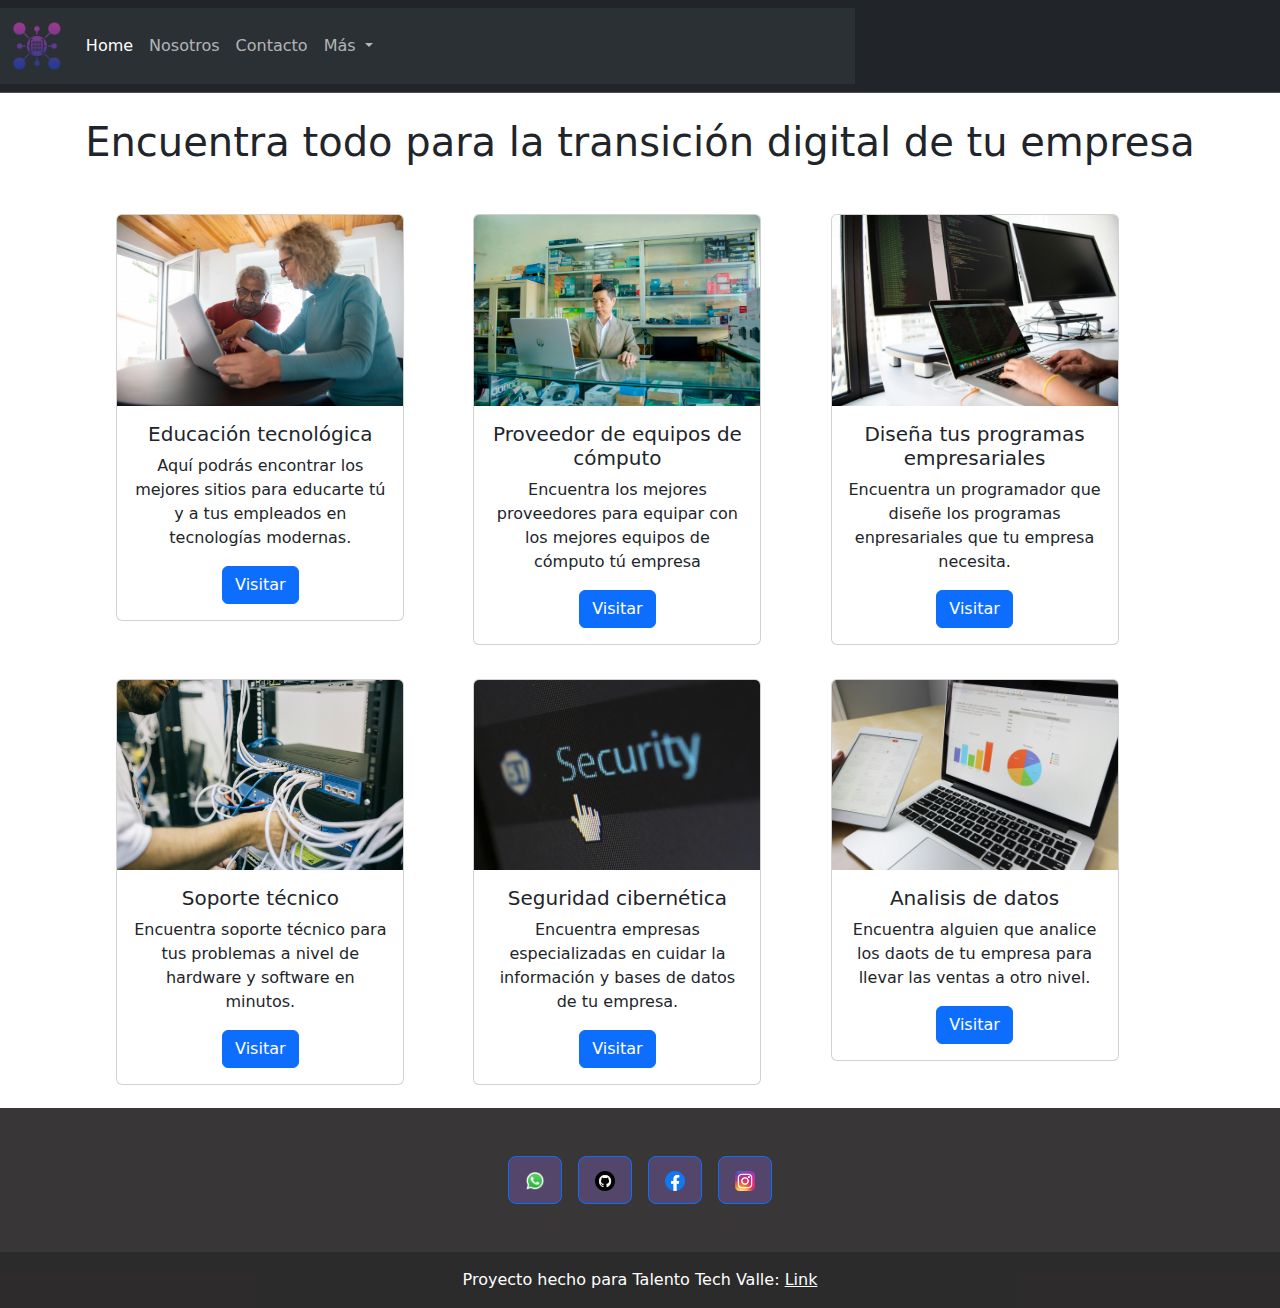
<file: index.html>
<!doctype html>
<html lang="en">

<head>
    <meta charset="utf-8">
    <meta name="viewport" content="width=device-width, initial-scale=1">
    <title>EncuentraTech</title>
    <link href="https://cdn.jsdelivr.net/npm/bootstrap@5.3.3/dist/css/bootstrap.min.css" rel="stylesheet"
        integrity="sha384-QWTKZyjpPEjISv5WaRU9OFeRpok6YctnYmDr5pNlyT2bRjXh0JMhjY6hW+ALEwIH" crossorigin="anonymous">
    <link rel="stylesheet" href="css/styles.css">
</head>

<body>
    <header>
        <nav class="navbar bg-dark border-bottom border-body" data-bs-theme="dark">
            <!-- Navbar content -->
            <nav class="navbar navbar-expand-lg bg-body-tertiary">
                <div class="container-fluid">
                    <img src="img/alcanzar.png" alt="" a class="navbar-brand" href="#" width="6%"></a>
                    <button class="navbar-toggler" type="button" data-bs-toggle="collapse"
                        data-bs-target="#navbarNavDropdown" aria-controls="navbarNavDropdown" aria-expanded="false"
                        aria-label="Toggle navigation">
                        <span class="navbar-toggler-icon"></span>
                    </button>
                    <div class="collapse navbar-collapse" id="navbarNavDropdown">
                        <ul class="navbar-nav">
                            <li class="nav-item">
                                <a class="nav-link active" aria-current="page" href="index.html">Home</a>
                            </li>
                            <li class="nav-item">
                                <a class="nav-link" href="nosotros.html">Nosotros</a>
                            </li>
                            <li class="nav-item">
                                <a class="nav-link" href="#">Contacto</a>
                            </li>
                            <li class="nav-item dropdown">
                                <a class="nav-link dropdown-toggle" href="#" role="button" data-bs-toggle="dropdown"
                                    aria-expanded="false">
                                    Más
                                </a>
                                <ul class="dropdown-menu">
                                    <li><a class="dropdown-item"
                                            href="https://talentotech.gov.co/portal/">TalentoTech</a></li>
                                    <li><a class="dropdown-item" href="https://www.unilibre.edu.co/">Universidad
                                            Libre</a></li>
                                    <li><a class="dropdown-item"
                                            href="https://etraining.co/aprende-tecnologia-gratis-con-talento-tech/">Etraining</a>
                                    </li>
                                </ul>
                            </li>
                        </ul>
                    </div>
                </div>
            </nav>
        </nav>
    </header>
    <h1 id="title">Encuentra todo para la transición digital de tu empresa</h1>
    <div class="container text-center">
        <div class="row">
            <div class="col">
                <div class="card" style="width: 18rem;">
                    <img src="img/Educacion.jpg" class="card-img-top" alt="...">
                    <div class="card-body">
                        <h5 class="card-title">Educación tecnológica</h5>
                        <p class="card-text">Aquí podrás encontrar los mejores sitios para educarte tú y a tus empleados
                            en tecnologías modernas.</p>
                        <a href="educacion.html" class="btn btn-primary">Visitar</a>
                    </div>
                </div>
            </div>
            <div class="col">
                <div class="card" style="width: 18rem;">
                    <img src="img/proveedor_pc.jpg" class="card-img-top" alt="...">
                    <div class="card-body">
                        <h5 class="card-title">Proveedor de equipos de cómputo</h5>
                        <p class="card-text">Encuentra los mejores proveedores para equipar con los mejores equipos de
                            cómputo tú empresa</p>
                        <a href="proveedores.html" class="btn btn-primary">Visitar</a>
                    </div>
                </div>
            </div>
            <div class="col">
                <div class="card" style="width: 18rem;">
                    <img src="img/programadores.jpg" class="card-img-top" alt="...">
                    <div class="card-body">
                        <h5 class="card-title">Diseña tus programas empresariales</h5>
                        <p class="card-text">Encuentra un programador que diseñe los programas enpresariales que tu empresa necesita.</p>
                        <a href="programas.html" class="btn btn-primary">Visitar</a>
                    </div>
                </div>
            </div>
        </div>
    </div>
    <div class="container text-center">
        <div class="row">
            <div class="col">
                <div class="card" style="width: 18rem;">
                    <img src="img/soporte.jpg" class="card-img-top" alt="...">
                    <div class="card-body">
                        <h5 class="card-title">Soporte técnico</h5>
                        <p class="card-text">Encuentra soporte técnico para tus problemas a nivel de hardware y software en minutos.</p>
                        <a href="soporte.html" class="btn btn-primary">Visitar</a>
                    </div>
                </div>
            </div>
            <div class="col">
                <div class="card" style="width: 18rem;">
                    <img src="img/ciberseguridad.jpg" class="card-img-top" alt="...">
                    <div class="card-body">
                        <h5 class="card-title">Seguridad cibernética</h5>
                        <p class="card-text">Encuentra empresas especializadas en cuidar la información y bases de datos de tu empresa.</p>
                        <a href="ciberseguridad.html" class="btn btn-primary">Visitar</a>
                    </div>
                </div>
            </div>
            <div class="col">
                <div class="card" style="width: 18rem;">
                    <img src="img/analisis.jpg" class="card-img-top" alt="...">
                    <div class="card-body">
                        <h5 class="card-title">Analisis de datos</h5>
                        <p class="card-text">Encuentra alguien que analice los daots de tu empresa para llevar las ventas a otro nivel.</p>
                        <a href="analisis.html" class="btn btn-primary">Visitar</a>
                    </div>
                </div>
            </div>
        </div>
    </div>

    <div>

        <footer class="text-center text-lg-start footer-custom">
            <div class="container d-flex justify-content-center py-5">
                <button type="button" class="btn btn-primary btn-lg btn-floating mx-2 social-button">
                    <a href="https://web.whatsapp.com/"><img src="img/WhatsApp_icon.png" alt="whatsapp"
                            class="img-fluid"></a>
                </button>
                <button type="button" class="btn btn-primary btn-lg btn-floating mx-2 social-button">
                    <a href="https://github.com/"><img src="img/github_icon.png" alt="github" class="img-fluid"></a>
                </button>
                <button type="button" class="btn btn-primary btn-lg btn-floating mx-2 social-button">
                    <a href="https://www.facebook.com/?locale=es_LA"><img src="img/Facebook_icon.png" alt="Facebook" class="img-fluid"></a>
                </button>
                <button type="button" class="btn btn-primary btn-lg btn-floating mx-2 social-button">
                    <a href="https://www.instagram.com"><img src="img/Instagram_icon.png.webp" alt="Instagram" class="img-fluid"></a>
                </button>
            </div>

            <!-- Copyright -->
            <div class="text-center text-white p-3 footer-copyright">
                Proyecto hecho para Talento Tech Valle:
                <a class="text-white" href="https://talentotech.gov.co/portal/">Link</a>
            </div>
            <!-- Copyright -->
        </footer>

    </div>
    <!-- End of .container -->
    <script src="https://cdn.jsdelivr.net/npm/bootstrap@5.3.3/dist/js/bootstrap.bundle.min.js"
        integrity="sha384-YvpcrYf0tY3lHB60NNkmXc5s9fDVZLESaAA55NDzOxhy9GkcIdslK1eN7N6jIeHz"
        crossorigin="anonymous"></script>
</body>

</html>
</file>
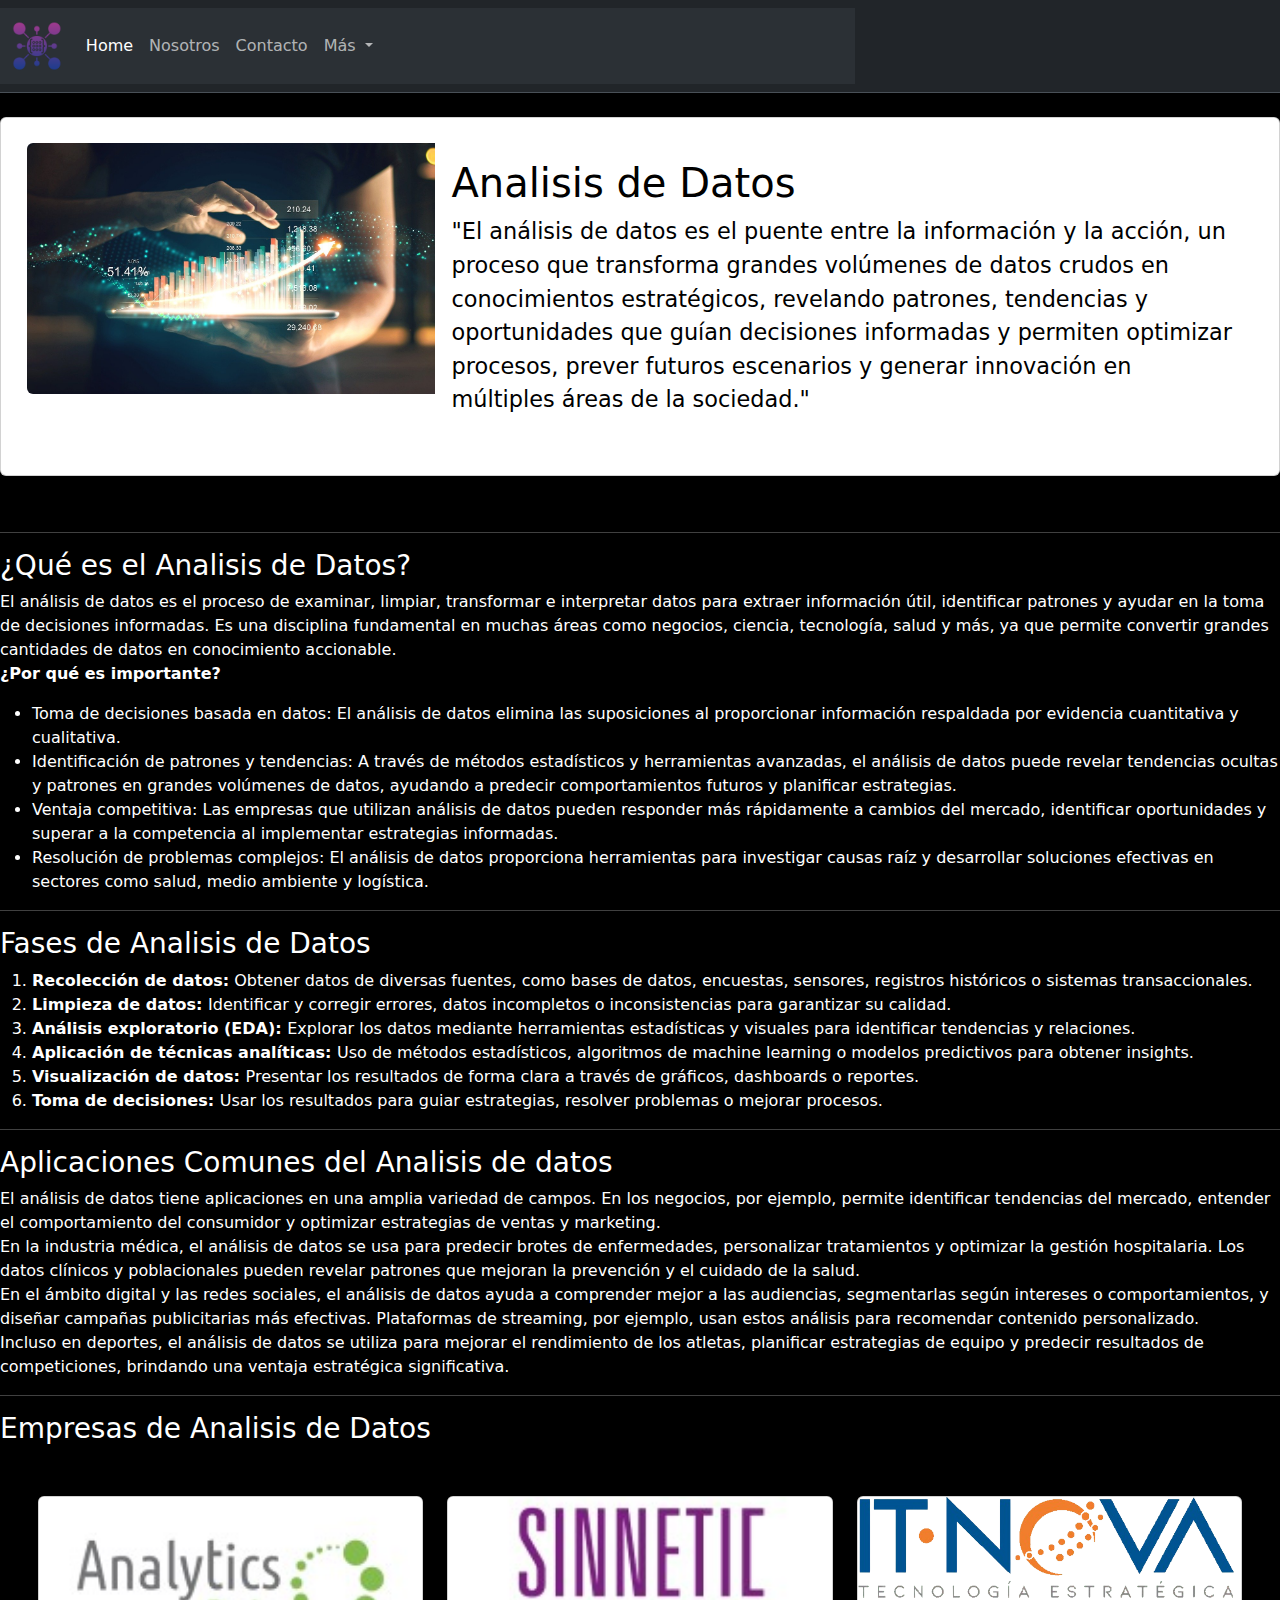
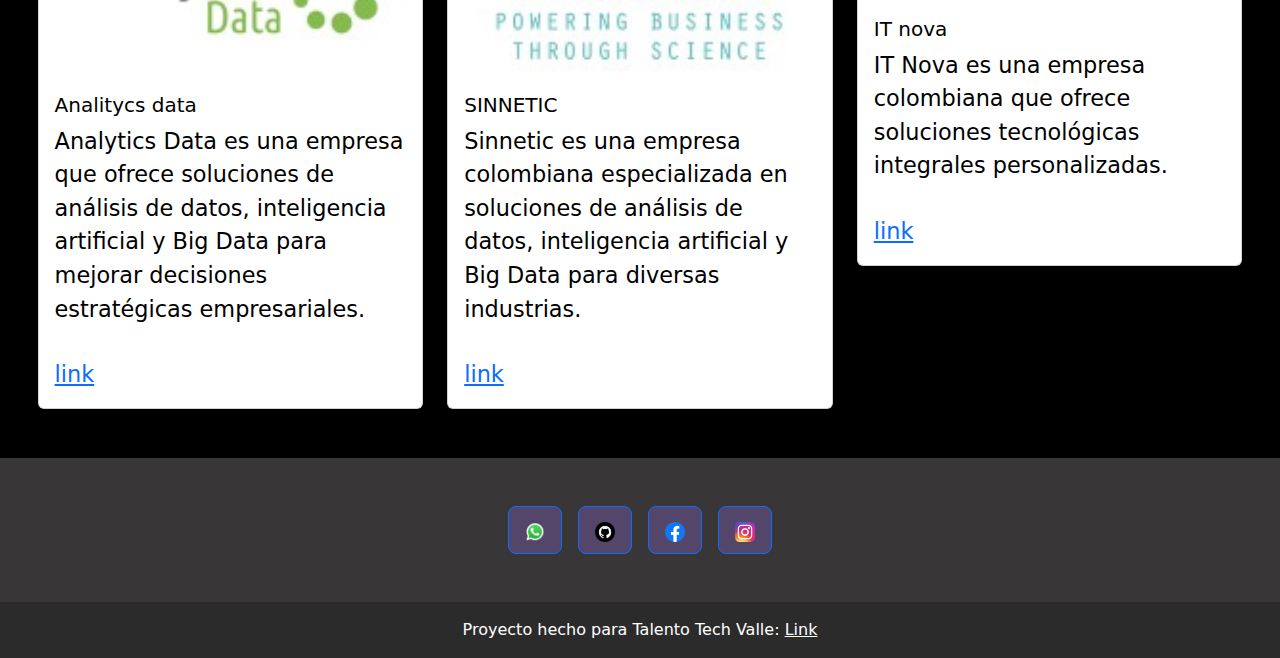
<file: analisis.html>
<!DOCTYPE html>
<html lang="en">

<head>
  <meta charset="UTF-8">
  <meta name="viewport" content="width=device-width, initial-scale=1.0">
  <title>pag7</title>
  <link href="https://cdn.jsdelivr.net/npm/bootstrap@5.3.3/dist/css/bootstrap.min.css" rel="stylesheet"
    integrity="sha384-QWTKZyjpPEjISv5WaRU9OFeRpok6YctnYmDr5pNlyT2bRjXh0JMhjY6hW+ALEwIH" crossorigin="anonymous">
  <link rel="stylesheet" href="css/style7.css">

  <header>
    <nav class="navbar bg-dark border-bottom border-body" data-bs-theme="dark">
      <!-- Navbar content -->
      <nav class="navbar navbar-expand-lg bg-body-tertiary">
        <div class="container-fluid">
          <img src="img/alcanzar.png" alt="" a class="navbar-brand" href="#" width="6%"></a>
          <button class="navbar-toggler" type="button" data-bs-toggle="collapse" data-bs-target="#navbarNavDropdown"
            aria-controls="navbarNavDropdown" aria-expanded="false" aria-label="Toggle navigation">
            <span class="navbar-toggler-icon"></span>
          </button>
          <div class="collapse navbar-collapse" id="navbarNavDropdown">
            <ul class="navbar-nav">
              <li class="nav-item">
                <a class="nav-link active" aria-current="page" href="index.html">Home</a>
              </li>
              <li class="nav-item">
                <a class="nav-link" href="nosotros.html">Nosotros</a>
              </li>
              <li class="nav-item">
                <a class="nav-link" href="#">Contacto</a>
              </li>
              <li class="nav-item dropdown">
                <a class="nav-link dropdown-toggle" href="#" role="button" data-bs-toggle="dropdown"
                  aria-expanded="false">
                  Más
                </a>
                <ul class="dropdown-menu">
                  <li><a class="dropdown-item" href="https://talentotech.gov.co/portal/">TalentoTech</a></li>
                  <li><a class="dropdown-item" href="https://www.unilibre.edu.co/">Universidad
                      Libre</a></li>
                  <li><a class="dropdown-item"
                      href="https://etraining.co/aprende-tecnologia-gratis-con-talento-tech/">Etraining</a>
                  </li>
                </ul>
              </li>
            </ul>
          </div>
        </div>
      </nav>
    </nav>
  </header>

<body>

  <br>

  <div class="card mb-3" style="max-width: 1300px;">
    <div class="row g-0">
      <div class="col-md-4">
        <img src="img/datos.jpg" class="img-fluid rounded-start" alt="...">
      </div>
      <div class="col-md-8">
        <div class="card-body">
          <h1 class="card-title">Analisis de Datos</h1>
          <p class="card-text">"El análisis de datos es el puente entre la información y la acción, un proceso que
            transforma grandes volúmenes de datos crudos en conocimientos estratégicos, revelando patrones, tendencias y
            oportunidades que guían decisiones informadas y permiten optimizar procesos, prever futuros escenarios y
            generar innovación en múltiples áreas de la sociedad."</p>
          <p class="card-text"><small class="text-body-secondary"></small></p>
        </div>
      </div>
    </div>
  </div>

  <br>
  <hr>

  <h3>¿Qué es el Analisis de Datos?</h3>
  <p>El análisis de datos es el proceso de examinar, limpiar, transformar e interpretar datos para extraer información
    útil, identificar patrones y ayudar en la toma de decisiones informadas. Es una disciplina fundamental en muchas
    áreas como negocios, ciencia, tecnología,
    salud y más, ya que permite convertir grandes cantidades de datos en conocimiento accionable. <br>
    <b>¿Por qué es importante?</b>
  <ul>
    <li>Toma de decisiones basada en datos: El análisis de datos elimina las suposiciones al proporcionar información
      respaldada por evidencia cuantitativa y cualitativa.</li>
    <li>Identificación de patrones y tendencias: A través de métodos estadísticos y herramientas avanzadas, el análisis
      de datos puede revelar tendencias ocultas y patrones en grandes volúmenes de datos, ayudando a predecir
      comportamientos futuros y planificar estrategias.</li>
    <li>Ventaja competitiva: Las empresas que utilizan análisis de datos pueden responder más rápidamente a cambios del
      mercado, identificar oportunidades y superar a la competencia al implementar estrategias informadas.</li>
    <li>Resolución de problemas complejos: El análisis de datos proporciona herramientas para investigar causas raíz y
      desarrollar soluciones efectivas en sectores como salud, medio ambiente y logística.</li>
  </ul>
  </p>

  <hr>

  <h3>Fases de Analisis de Datos</h3>
  <ol>
    <li><b>Recolección de datos:</b> Obtener datos de diversas fuentes, como bases de datos, encuestas, sensores,
      registros históricos o sistemas transaccionales. </li>
    <li><b>Limpieza de datos: </b>Identificar y corregir errores, datos incompletos o inconsistencias para garantizar su
      calidad.</li>
    <li><b>Análisis exploratorio (EDA): </b> Explorar los datos mediante herramientas estadísticas y visuales para
      identificar tendencias y relaciones.</li>
    <li><b>Aplicación de técnicas analíticas: </b> Uso de métodos estadísticos, algoritmos de machine learning o modelos
      predictivos para obtener insights.</li>
    <li><b>Visualización de datos: </b> Presentar los resultados de forma clara a través de gráficos, dashboards o
      reportes.</li>
    <li><b>Toma de decisiones: </b> Usar los resultados para guiar estrategias, resolver problemas o mejorar procesos.
    </li>
  </ol>

  <hr>

  <h3>Aplicaciones Comunes del Analisis de datos</h3>

  <p> El análisis de datos tiene aplicaciones en una amplia variedad de campos. En los negocios, por ejemplo, permite
    identificar tendencias del mercado, entender el comportamiento del consumidor y optimizar estrategias de ventas y
    marketing.
    <br>
    En la industria médica, el análisis de datos se usa para predecir brotes de enfermedades, personalizar tratamientos
    y optimizar la gestión hospitalaria. Los datos clínicos y poblacionales pueden revelar patrones que mejoran la
    prevención y el cuidado de la salud.
    <br>
    En el ámbito digital y las redes sociales, el análisis de datos ayuda a comprender mejor a las audiencias,
    segmentarlas según intereses o comportamientos, y diseñar campañas publicitarias más efectivas. Plataformas de
    streaming, por ejemplo, usan estos análisis para recomendar contenido personalizado.
    <br>
    Incluso en deportes, el análisis de datos se utiliza para mejorar el rendimiento de los atletas, planificar
    estrategias de equipo y predecir resultados de competiciones, brindando una ventaja estratégica significativa.
    <hr>

  <h3>Empresas de Analisis de Datos</h3>

  <div class="row row-cols-1 row-cols-md-3 g-4">
    <div class="col">
      <div class="card">
        <img src="img/analitics.jpeg" class="card-img-top">
        <div class="card-body">
          <h5 class="card-title">Analitycs data</h5>
          <p class="card-text">Analytics Data es una empresa que ofrece soluciones de análisis de datos, inteligencia
            artificial y Big Data para mejorar decisiones estratégicas empresariales.</p>
        </div>
        <div class="card-body">
          <a href="https://analyticsdata.co/" class="link">link</a>
        </div>
      </div>
    </div>
    <div class="col">
      <div class="card">
        <img src="img/sinnetic.jpeg" class="card-img-top" alt="...">
        <div class="card-body">
          <h5 class="card-title">SINNETIC</h5>
          <p class="card-text">Sinnetic es una empresa colombiana especializada en soluciones de análisis de datos,
            inteligencia artificial y Big Data para diversas industrias.</p>
        </div>
        <div class="card-body">
          <a href="https://www.sinnetic.com/" class="link">link</a>
        </div>
      </div>
    </div>
    <div class="col">
      <div class="card">
        <img src="img/nova.png" class="card-img-top" alt="...">
        <div class="card-body">
          <h5 class="card-title">IT nova</h5>
          <p class="card-text">IT Nova es una empresa colombiana que ofrece soluciones tecnológicas integrales
            personalizadas.</p>
        </div>
        <div class="card-body">
          <a href="https://it-nova.co/" class="link">link</a>
        </div>
      </div>
    </div>
    <div class="col">
      
    </div>
  </div>


  <div>

    <footer class="text-center text-lg-start footer-custom">
        <div class="container d-flex justify-content-center py-5">
            <button type="button" class="btn btn-primary btn-lg btn-floating mx-2 social-button">
                <a href="https://web.whatsapp.com/"><img src="img/WhatsApp_icon.png" alt="whatsapp"
                        class="img-fluid"></a>
            </button>
            <button type="button" class="btn btn-primary btn-lg btn-floating mx-2 social-button">
                <a href="https://github.com/"><img src="img/github_icon.png" alt="github" class="img-fluid"></a>
            </button>
            <button type="button" class="btn btn-primary btn-lg btn-floating mx-2 social-button">
                <a href="https://www.facebook.com/?locale=es_LA"><img src="img/Facebook_icon.png" alt="Facebook" class="img-fluid"></a>
            </button>
            <button type="button" class="btn btn-primary btn-lg btn-floating mx-2 social-button">
                <a href="https://instagram.com"><img src="img/Instagram_icon.png.webp" alt="Instagram" class="img-fluid"></a>
            </button>
        </div>

        <!-- Copyright -->
        <div class="text-center text-white p-3 footer-copyright">
            Proyecto hecho para Talento Tech Valle:
            <a class="text-white" href="https://talentotech.gov.co/portal/">Link</a>
        </div>
        <!-- Copyright -->
    </footer>

</div>
  <!-- End of .container -->
  <script src="https://cdn.jsdelivr.net/npm/bootstrap@5.3.3/dist/js/bootstrap.bundle.min.js"
    integrity="sha384-YvpcrYf0tY3lHB60NNkmXc5s9fDVZLESaAA55NDzOxhy9GkcIdslK1eN7N6jIeHz"
    crossorigin="anonymous"></script>
</body>

</html>
</file>
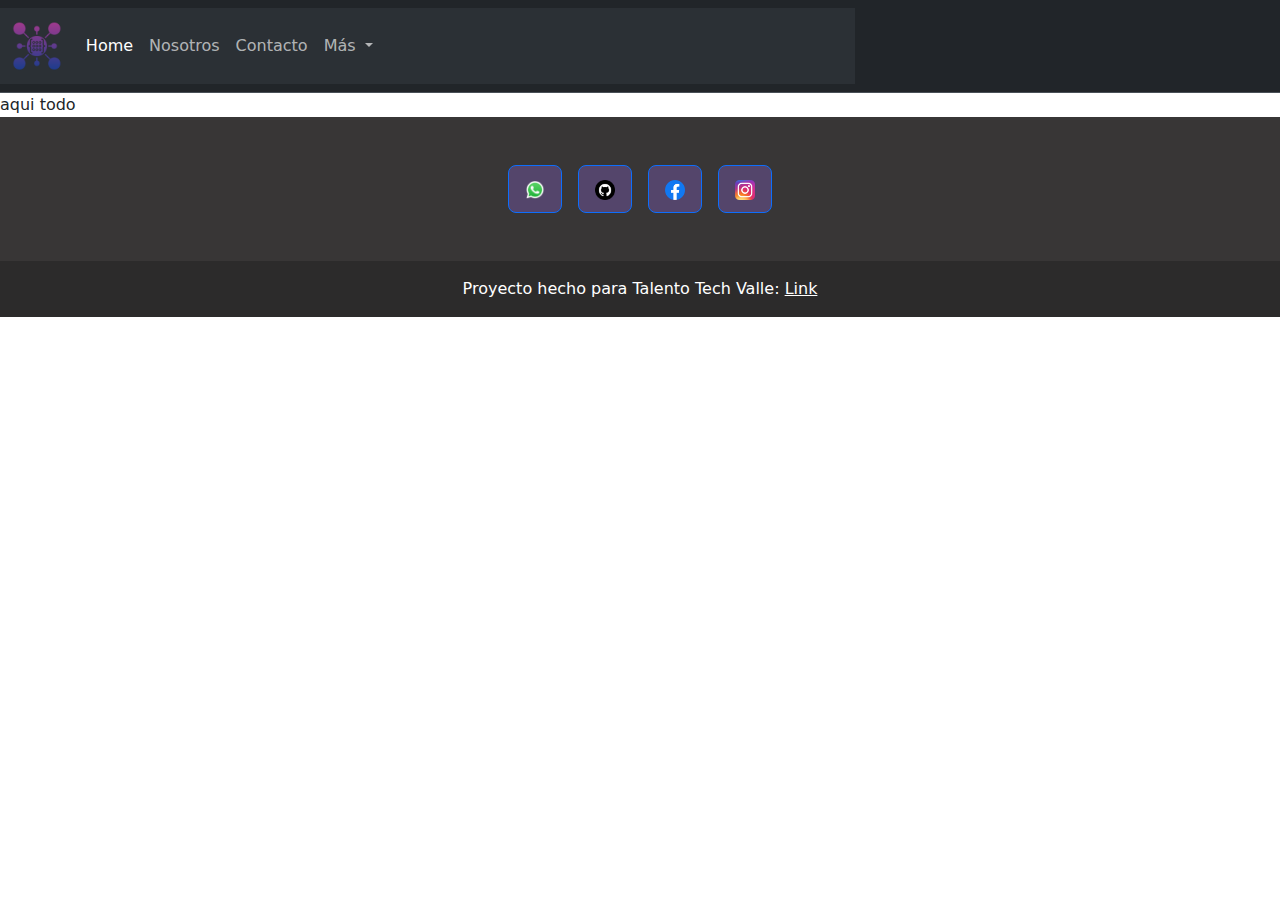
<file: base.html>
<!doctype html>
<html lang="en">

<head>
    <meta charset="utf-8">
    <meta name="viewport" content="width=device-width, initial-scale=1">
    <title>EncuentraTech</title>
    <link href="https://cdn.jsdelivr.net/npm/bootstrap@5.3.3/dist/css/bootstrap.min.css" rel="stylesheet"
        integrity="sha384-QWTKZyjpPEjISv5WaRU9OFeRpok6YctnYmDr5pNlyT2bRjXh0JMhjY6hW+ALEwIH" crossorigin="anonymous">
    <link rel="stylesheet" href="css/styles.css">
</head>

<body>
    <header>
        <nav class="navbar bg-dark border-bottom border-body" data-bs-theme="dark">
            <!-- Navbar content -->
            <nav class="navbar navbar-expand-lg bg-body-tertiary">
                <div class="container-fluid">
                    <img src="img/alcanzar.png" alt="" a class="navbar-brand" href="#" width="6%"></a>
                    <button class="navbar-toggler" type="button" data-bs-toggle="collapse"
                        data-bs-target="#navbarNavDropdown" aria-controls="navbarNavDropdown" aria-expanded="false"
                        aria-label="Toggle navigation">
                        <span class="navbar-toggler-icon"></span>
                    </button>
                    <div class="collapse navbar-collapse" id="navbarNavDropdown">
                        <ul class="navbar-nav">
                            <li class="nav-item">
                                <a class="nav-link active" aria-current="page" href="index.html">Home</a>
                            </li>
                            <li class="nav-item">
                                <a class="nav-link" href="nosotros.html">Nosotros</a>
                            </li>
                            <li class="nav-item">
                                <a class="nav-link" href="#">Contacto</a>
                            </li>
                            <li class="nav-item dropdown">
                                <a class="nav-link dropdown-toggle" href="#" role="button" data-bs-toggle="dropdown"
                                    aria-expanded="false">
                                    Más
                                </a>
                                <ul class="dropdown-menu">
                                    <li><a class="dropdown-item"
                                            href="https://talentotech.gov.co/portal/">TalentoTech</a></li>
                                    <li><a class="dropdown-item" href="https://www.unilibre.edu.co/">Universidad
                                            Libre</a></li>
                                    <li><a class="dropdown-item"
                                            href="https://etraining.co/aprende-tecnologia-gratis-con-talento-tech/">Etraining</a>
                                    </li>
                                </ul>
                            </li>
                        </ul>
                    </div>
                </div>
            </nav>
        </nav>
    </header>


               aqui todo




    <footer class="text-center text-lg-start footer-custom">
        <div class="container d-flex justify-content-center py-5">
            <button type="button" class="btn btn-primary btn-lg btn-floating mx-2 social-button">
                <a href="https://web.whatsapp.com/"><img src="img/WhatsApp_icon.png" alt="whatsapp"
                        class="img-fluid"></a>
            </button>
            <button type="button" class="btn btn-primary btn-lg btn-floating mx-2 social-button">
                <a href="#"><img src="img/github_icon.png" alt="github" class="img-fluid"></a>
            </button>
            <button type="button" class="btn btn-primary btn-lg btn-floating mx-2 social-button">
                <a href="#"><img src="img/Facebook_icon.png" alt="Facebook" class="img-fluid"></a>
            </button>
            <button type="button" class="btn btn-primary btn-lg btn-floating mx-2 social-button">
                <a href="#"><img src="img/Instagram_icon.png.webp" alt="Instagram" class="img-fluid"></a>
            </button>
        </div>

        <!-- Copyright -->
        <div class="text-center text-white p-3 footer-copyright">
            Proyecto hecho para Talento Tech Valle:
            <a class="text-white" href="https://talentotech.gov.co/portal/">Link</a>
        </div>
        <!-- Copyright -->
    </footer>

</div>
<!-- End of .container -->
<script src="https://cdn.jsdelivr.net/npm/bootstrap@5.3.3/dist/js/bootstrap.bundle.min.js"
    integrity="sha384-YvpcrYf0tY3lHB60NNkmXc5s9fDVZLESaAA55NDzOxhy9GkcIdslK1eN7N6jIeHz"
    crossorigin="anonymous"></script>
</body>

</html>
</file>
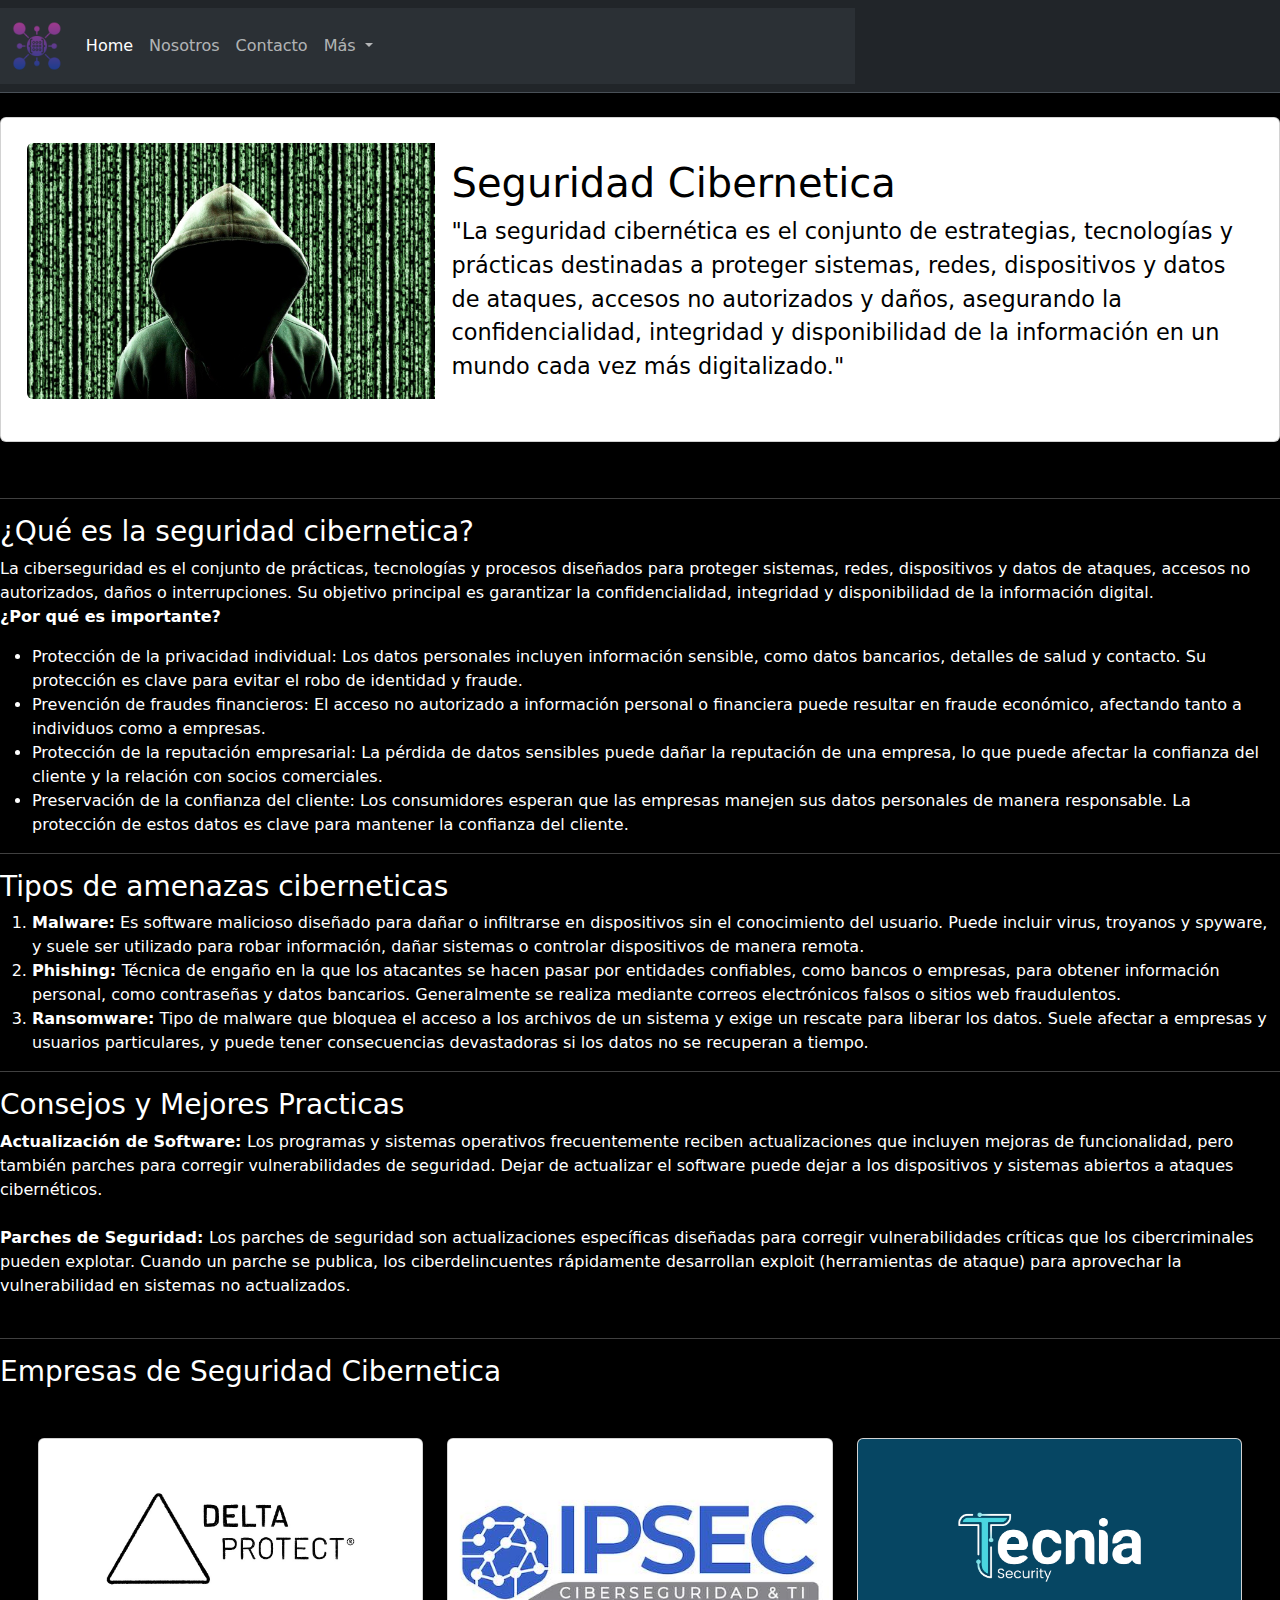
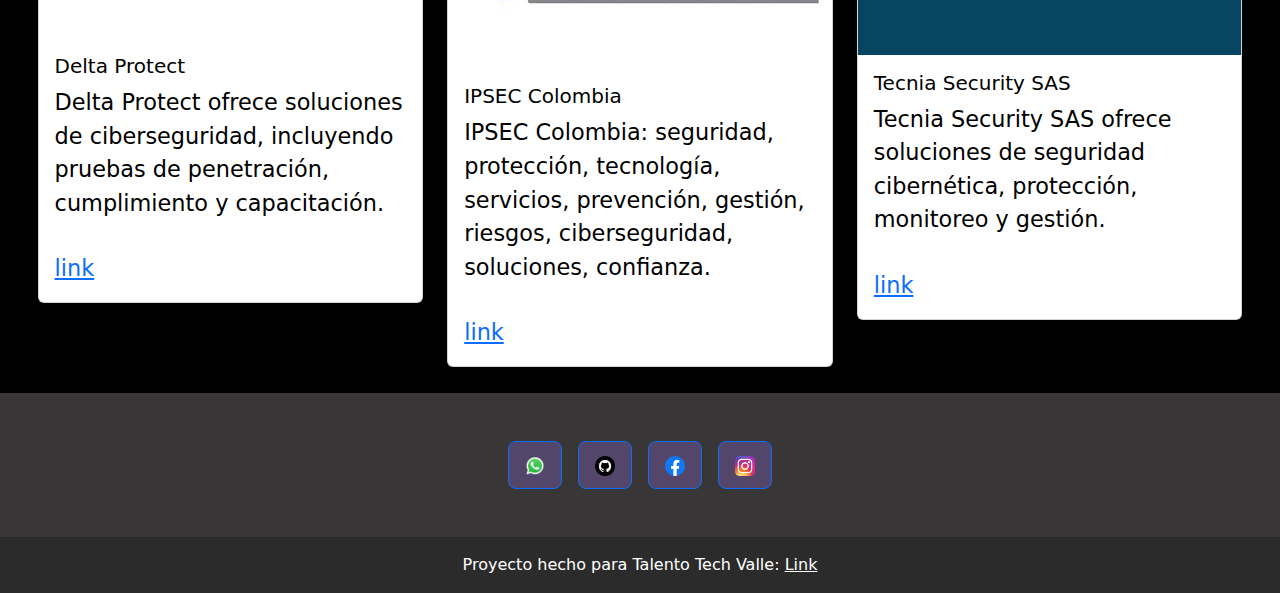
<file: ciberseguridad.html>
<!DOCTYPE html>
<html lang="en">
<head>
    <meta charset="UTF-8">
    <meta name="viewport" content="width=device-width, initial-scale=1.0">
    <title>Ciberseguridad Tech</title>
    <link href="https://cdn.jsdelivr.net/npm/bootstrap@5.3.3/dist/css/bootstrap.min.css" rel="stylesheet"
        integrity="sha384-QWTKZyjpPEjISv5WaRU9OFeRpok6YctnYmDr5pNlyT2bRjXh0JMhjY6hW+ALEwIH" crossorigin="anonymous">
    <link rel="stylesheet" href="css/style2.css">

    <header>
        <nav class="navbar bg-dark border-bottom border-body" data-bs-theme="dark">
            <!-- Navbar content -->
            <nav class="navbar navbar-expand-lg bg-body-tertiary">
                <div class="container-fluid">
                    <img src="img/alcanzar.png" alt="" a class="navbar-brand" href="#" width="6%"></a>
                    <button class="navbar-toggler" type="button" data-bs-toggle="collapse"
                        data-bs-target="#navbarNavDropdown" aria-controls="navbarNavDropdown" aria-expanded="false"
                        aria-label="Toggle navigation">
                        <span class="navbar-toggler-icon"></span>
                    </button>
                    <div class="collapse navbar-collapse" id="navbarNavDropdown">
                        <ul class="navbar-nav">
                            <li class="nav-item">
                                <a class="nav-link active" aria-current="page" href="index.html">Home</a>
                            </li>
                            <li class="nav-item">
                                <a class="nav-link" href="nosotros.html">Nosotros</a>
                            </li>
                            <li class="nav-item">
                                <a class="nav-link" href="#">Contacto</a>
                            </li>
                            <li class="nav-item dropdown">
                                <a class="nav-link dropdown-toggle" href="#" role="button" data-bs-toggle="dropdown"
                                    aria-expanded="false">
                                    Más
                                </a>
                                <ul class="dropdown-menu">
                                    <li><a class="dropdown-item"
                                            href="https://talentotech.gov.co/portal/">TalentoTech</a></li>
                                    <li><a class="dropdown-item" href="https://www.unilibre.edu.co/">Universidad
                                            Libre</a></li>
                                    <li><a class="dropdown-item"
                                            href="https://etraining.co/aprende-tecnologia-gratis-con-talento-tech/">Etraining</a>
                                    </li>
                                </ul>
                            </li>
                        </ul>
                    </div>
                </div>
            </nav>
        </nav>
    </header>
<body>

    <br>

    <div class="card mb-3" >
        <div class="row g-0">
          <div class="col-md-4">
            <img src="img/seguridad.jpg" class="img-fluid rounded-start" alt="...">
          </div>
          <div class="col-md-8">
            <div class="card-body">
              <h1 class="card-title">Seguridad Cibernetica</h1>
              <p class="card-text">"La seguridad cibernética es el conjunto de estrategias, tecnologías y prácticas destinadas a proteger sistemas, redes, dispositivos y datos de ataques, accesos no autorizados y daños, asegurando la confidencialidad, integridad y disponibilidad de la información en un mundo cada vez más digitalizado."</p>
              <p class="card-text"><small class="text-body-secondary"></small></p>
            </div>
          </div>
        </div>
      </div>

      <br>
      <hr>

    <h3>¿Qué es la seguridad cibernetica?</h3>
    <p>La ciberseguridad es el conjunto de prácticas, tecnologías y procesos diseñados para proteger sistemas, redes, dispositivos y datos de ataques, accesos no autorizados, daños o interrupciones. Su objetivo principal es garantizar
        la confidencialidad, integridad y disponibilidad de la información digital. <br>
        <b>¿Por qué es importante?</b>
        <ul>
            <li>Protección de la privacidad individual: Los datos personales incluyen información sensible, como datos bancarios, detalles de salud y contacto. Su protección es clave para evitar el robo de identidad y fraude.</li>
            <li>Prevención de fraudes financieros: El acceso no autorizado a información personal o financiera puede resultar en fraude económico, afectando tanto a individuos como a empresas.</li>
            <li>Protección de la reputación empresarial: La pérdida de datos sensibles puede dañar la reputación de una empresa, lo que puede afectar la confianza del cliente y la relación con socios comerciales.</li>
            <li>Preservación de la confianza del cliente: Los consumidores esperan que las empresas manejen sus datos personales de manera responsable. La protección de estos datos es clave para mantener la confianza del cliente.</li>
        </ul>
    </p>

    <hr>

    <h3>Tipos de amenazas ciberneticas</h3>
    <ol>
        <li><b>Malware:</b> Es software malicioso diseñado para dañar o infiltrarse en dispositivos sin el conocimiento del usuario. Puede incluir virus, troyanos y spyware, y suele ser utilizado para robar información, dañar sistemas o controlar dispositivos de manera remota. </li>
        <li><b>Phishing: </b>Técnica de engaño en la que los atacantes se hacen pasar por entidades confiables, como bancos o empresas, para obtener información personal, como contraseñas y datos bancarios. Generalmente se realiza mediante correos electrónicos falsos o sitios web fraudulentos.</li>
        <li><b>Ransomware:</b> Tipo de malware que bloquea el acceso a los archivos de un sistema y exige un rescate para liberar los datos. Suele afectar a empresas y usuarios particulares, y puede tener consecuencias devastadoras si los datos no se recuperan a tiempo.</li>
    </ol>

    <hr>

    <h3>Consejos y Mejores Practicas</h3>

    <p> <b>Actualización de Software: </b> Los programas y sistemas operativos frecuentemente reciben actualizaciones que incluyen mejoras de funcionalidad, pero también parches para corregir vulnerabilidades de seguridad. Dejar de actualizar el software puede dejar a los dispositivos y sistemas abiertos a ataques cibernéticos.<br><br> 
       <b>Parches de Seguridad: </b> Los parches de seguridad son actualizaciones específicas diseñadas para corregir vulnerabilidades críticas que los cibercriminales pueden explotar. Cuando un parche se publica, los ciberdelincuentes rápidamente desarrollan exploit (herramientas de ataque) para aprovechar la vulnerabilidad en sistemas no actualizados.<br><br>
    </p>
    
    <hr>

    <h3>Empresas de Seguridad Cibernetica</h3>
    
    <div class="row row-cols-1 row-cols-md-3 g-4">
        <div class="col">
          <div class="card">
            <img src="img/delta.jpg" class="card-img-top">
            <div class="card-body">
              <h5 class="card-title">Delta Protect</h5>
              <p class="card-text">Delta Protect ofrece soluciones de ciberseguridad, incluyendo pruebas de penetración, cumplimiento y capacitación.</p>
            </div>
            <div class="card-body">
                <a href="https://www.deltaprotect.com/pais/empresa-ciberseguridad-colombia" class="link">link</a>
            </div>
          </div>
        </div>
        <div class="col">
          <div class="card">
            <img src="img/ipsec.png" class="card-img-top" alt="...">
            <div class="card-body">
              <h5 class="card-title">IPSEC Colombia</h5>
              <p class="card-text">IPSEC Colombia: seguridad, protección, tecnología, servicios, prevención, gestión, riesgos, ciberseguridad, soluciones, confianza.</p>
            </div>
            <div class="card-body">
                <a href="https://ipsec.com.co/esp/" class="link">link</a>
            </div>
          </div>
        </div>
        <div class="col">
          <div class="card">
            <img src="img/tecnica.png" class="card-img-top" alt="...">
            <div class="card-body">
              <h5 class="card-title">Tecnia Security SAS</h5>
              <p class="card-text">Tecnia Security SAS ofrece soluciones de seguridad cibernética, protección, monitoreo y gestión.</p>
            </div>
            <div class="card-body">
                <a href="https://www.tecniasecurity.com/" class="link">link</a>
            </div>
          </div>
        </div>
      
      </div>








    <div>

        <footer class="text-center text-lg-start footer-custom">
            <div class="container d-flex justify-content-center py-5">
                <button type="button" class="btn btn-primary btn-lg btn-floating mx-2 social-button">
                    <a href="https://web.whatsapp.com/"><img src="img/WhatsApp_icon.png" alt="whatsapp"
                            class="img-fluid"></a>
                </button>
                <button type="button" class="btn btn-primary btn-lg btn-floating mx-2 social-button">
                    <a href="https://github.com/"><img src="img/github_icon.png" alt="github" class="img-fluid"></a>
                </button>
                <button type="button" class="btn btn-primary btn-lg btn-floating mx-2 social-button">
                    <a href="https://www.facebook.com/?locale=es_LA"><img src="img/Facebook_icon.png" alt="Facebook" class="img-fluid"></a>
                </button>
                <button type="button" class="btn btn-primary btn-lg btn-floating mx-2 social-button">
                    <a href="https://www.instagram.com"><img src="img/Instagram_icon.png.webp" alt="Instagram" class="img-fluid"></a>
                </button>
            </div>
      
            <!-- Copyright -->
            <div class="text-center text-white p-3 footer-copyright">
                Proyecto hecho para Talento Tech Valle:
                <a class="text-white" href="https://talentotech.gov.co/portal/">Link</a>
            </div>
            <!-- Copyright -->
        </footer>

    </div>
    <!-- End of .container -->
    <script src="https://cdn.jsdelivr.net/npm/bootstrap@5.3.3/dist/js/bootstrap.bundle.min.js"
        integrity="sha384-YvpcrYf0tY3lHB60NNkmXc5s9fDVZLESaAA55NDzOxhy9GkcIdslK1eN7N6jIeHz"
        crossorigin="anonymous"></script>
</body>
</html>
</file>
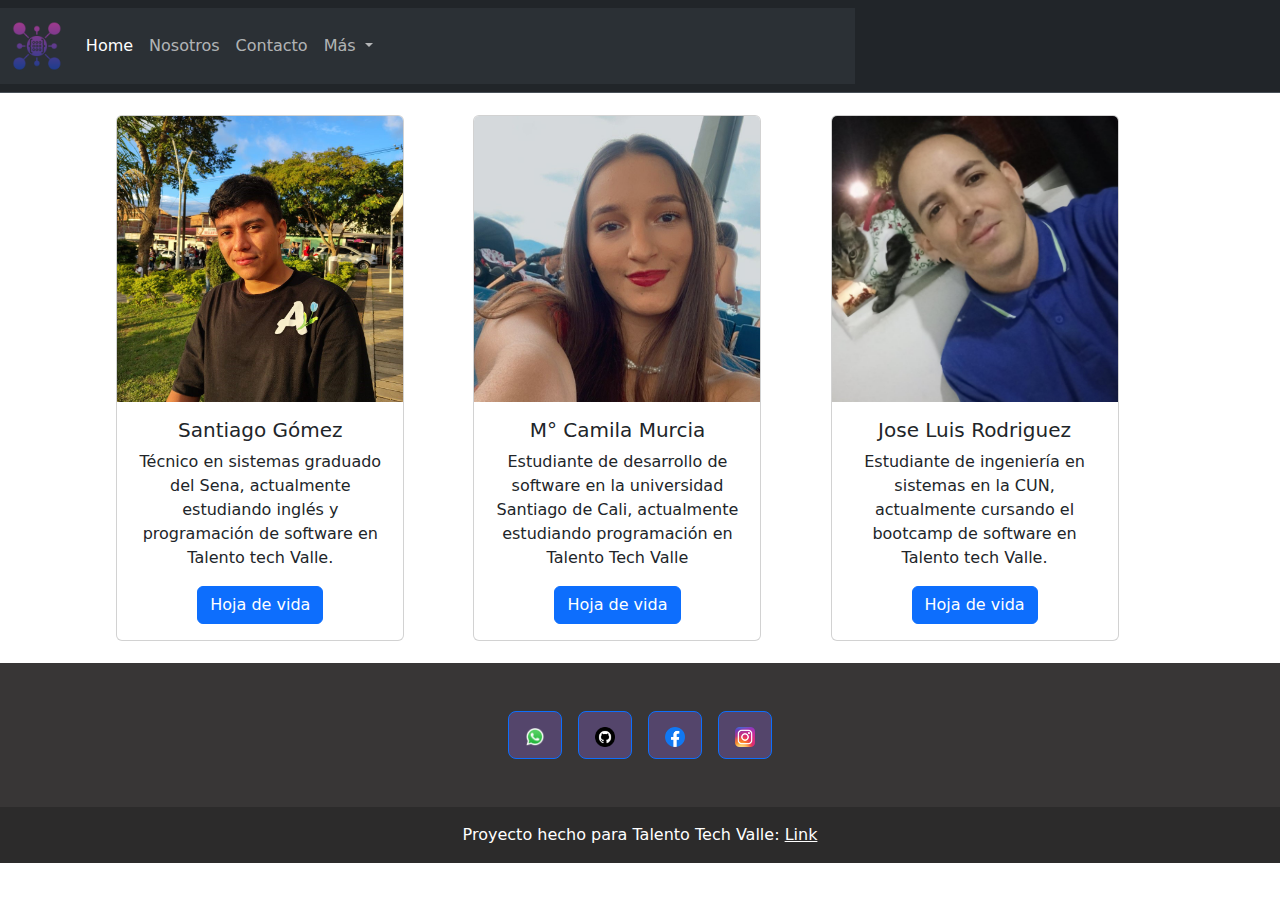
<file: nosotros.html>
<!doctype html>
<html lang="en">

<head>
    <meta charset="utf-8">
    <meta name="viewport" content="width=device-width, initial-scale=1">
    <title>Nosotros</title>
    <link href="https://cdn.jsdelivr.net/npm/bootstrap@5.3.3/dist/css/bootstrap.min.css" rel="stylesheet"
        integrity="sha384-QWTKZyjpPEjISv5WaRU9OFeRpok6YctnYmDr5pNlyT2bRjXh0JMhjY6hW+ALEwIH" crossorigin="anonymous">
    <link rel="stylesheet" href="css/styles.css">
</head>

<body>
    <header>
        <nav class="navbar bg-dark border-bottom border-body" data-bs-theme="dark">
            <!-- Navbar content -->
            <nav class="navbar navbar-expand-lg bg-body-tertiary">
                <div class="container-fluid">
                    <img src="img/alcanzar.png" alt="" a class="navbar-brand" href="#" width="6%"></a>
                    <button class="navbar-toggler" type="button" data-bs-toggle="collapse"
                        data-bs-target="#navbarNavDropdown" aria-controls="navbarNavDropdown" aria-expanded="false"
                        aria-label="Toggle navigation">
                        <span class="navbar-toggler-icon"></span>
                    </button>
                    <div class="collapse navbar-collapse" id="navbarNavDropdown">
                        <ul class="navbar-nav">
                            <li class="nav-item">
                                <a class="nav-link active" aria-current="page" href="index.html">Home</a>
                            </li>
                            <li class="nav-item">
                                <a class="nav-link" href="nosotros.html">Nosotros</a>
                            </li>
                            <li class="nav-item">
                                <a class="nav-link" href="#">Contacto</a>
                            </li>
                            <li class="nav-item dropdown">
                                <a class="nav-link dropdown-toggle" href="#" role="button" data-bs-toggle="dropdown"
                                    aria-expanded="false">
                                    Más
                                </a>
                                <ul class="dropdown-menu">
                                    <li><a class="dropdown-item"
                                            href="https://talentotech.gov.co/portal/">TalentoTech</a></li>
                                    <li><a class="dropdown-item" href="https://www.unilibre.edu.co/">Universidad
                                            Libre</a></li>
                                    <li><a class="dropdown-item"
                                            href="https://etraining.co/aprende-tecnologia-gratis-con-talento-tech/">Etraining</a>
                                    </li>
                                </ul>
                            </li>
                        </ul>
                    </div>
                </div>
            </nav>
        </nav>
    </header>



    <div class="container text-center">
        <div class="row">
            <div class="col">
                <div class="card" style="width: 18rem;">
                    <img src="img/foto_santiago.jpeg" class="card-img-top" alt="jose">
                    <div class="card-body">
                        <h5 class="card-title">Santiago Gómez</h5>
                        <p class="card-text">Técnico en sistemas graduado del Sena, actualmente estudiando inglés y programación
                            de software en Talento tech Valle.</p>
                        <a href="hv/Santiago.pdf" class="btn btn-primary">Hoja de vida</a>
                    </div>
                </div>
            </div>
            <div class="col">
                <div class="card" style="width: 18rem;">
                    <img src="img/foto_camila1.jpeg" class="card-img-top" alt="camila">
                    <div class="card-body">
                        <h5 class="card-title">M° Camila Murcia</h5>
                        <p class="card-text">Estudiante de desarrollo de software en la universidad Santiago de Cali,
                            actualmente estudiando programación en Talento Tech Valle</p>
                        <a href="#" class="btn btn-primary">Hoja de vida</a>
                    </div>
                </div>
            </div>
            <div class="col">
                <div class="card" style="width: 18rem;">
                    <img src="img/foto_jose1.jpeg" class="card-img-top" alt="...">
                    <div class="card-body">
                        <h5 class="card-title">Jose Luis Rodriguez</h5>
                        <p class="card-text">Estudiante de ingeniería en sistemas en la CUN, actualmente cursando el bootcamp de
                            software en Talento tech Valle.
                        </p>
                        <a href="#" class="btn btn-primary">Hoja de vida</a>
                    </div>
                </div>
            </div>
        </div>
    </div>


    <div>

        <footer class="text-center text-lg-start footer-custom">
            <div class="container d-flex justify-content-center py-5">
                <button type="button" class="btn btn-primary btn-lg btn-floating mx-2 social-button">
                    <a href="https://web.whatsapp.com/"><img src="img/WhatsApp_icon.png" alt="whatsapp"
                            class="img-fluid"></a>
                </button>
                <button type="button" class="btn btn-primary btn-lg btn-floating mx-2 social-button">
                    <a href="https://github.com/"><img src="img/github_icon.png" alt="github" class="img-fluid"></a>
                </button>
                <button type="button" class="btn btn-primary btn-lg btn-floating mx-2 social-button">
                    <a href="https://www.facebook.com/?locale=es_LA"><img src="img/Facebook_icon.png" alt="Facebook" class="img-fluid"></a>
                </button>
                <button type="button" class="btn btn-primary btn-lg btn-floating mx-2 social-button">
                    <a href="https://www.instagram.com"><img src="img/Instagram_icon.png.webp" alt="Instagram" class="img-fluid"></a>
                </button>
            </div>
      
            <!-- Copyright -->
            <div class="text-center text-white p-3 footer-copyright">
                Proyecto hecho para Talento Tech Valle:
                <a class="text-white" href="https://talentotech.gov.co/portal/">Link</a>
            </div>
            <!-- Copyright -->
        </footer>

    </div>
    <!-- End of .container -->
    <script src="https://cdn.jsdelivr.net/npm/bootstrap@5.3.3/dist/js/bootstrap.bundle.min.js"
        integrity="sha384-YvpcrYf0tY3lHB60NNkmXc5s9fDVZLESaAA55NDzOxhy9GkcIdslK1eN7N6jIeHz"
        crossorigin="anonymous"></script>
</body>

</html>
</file>
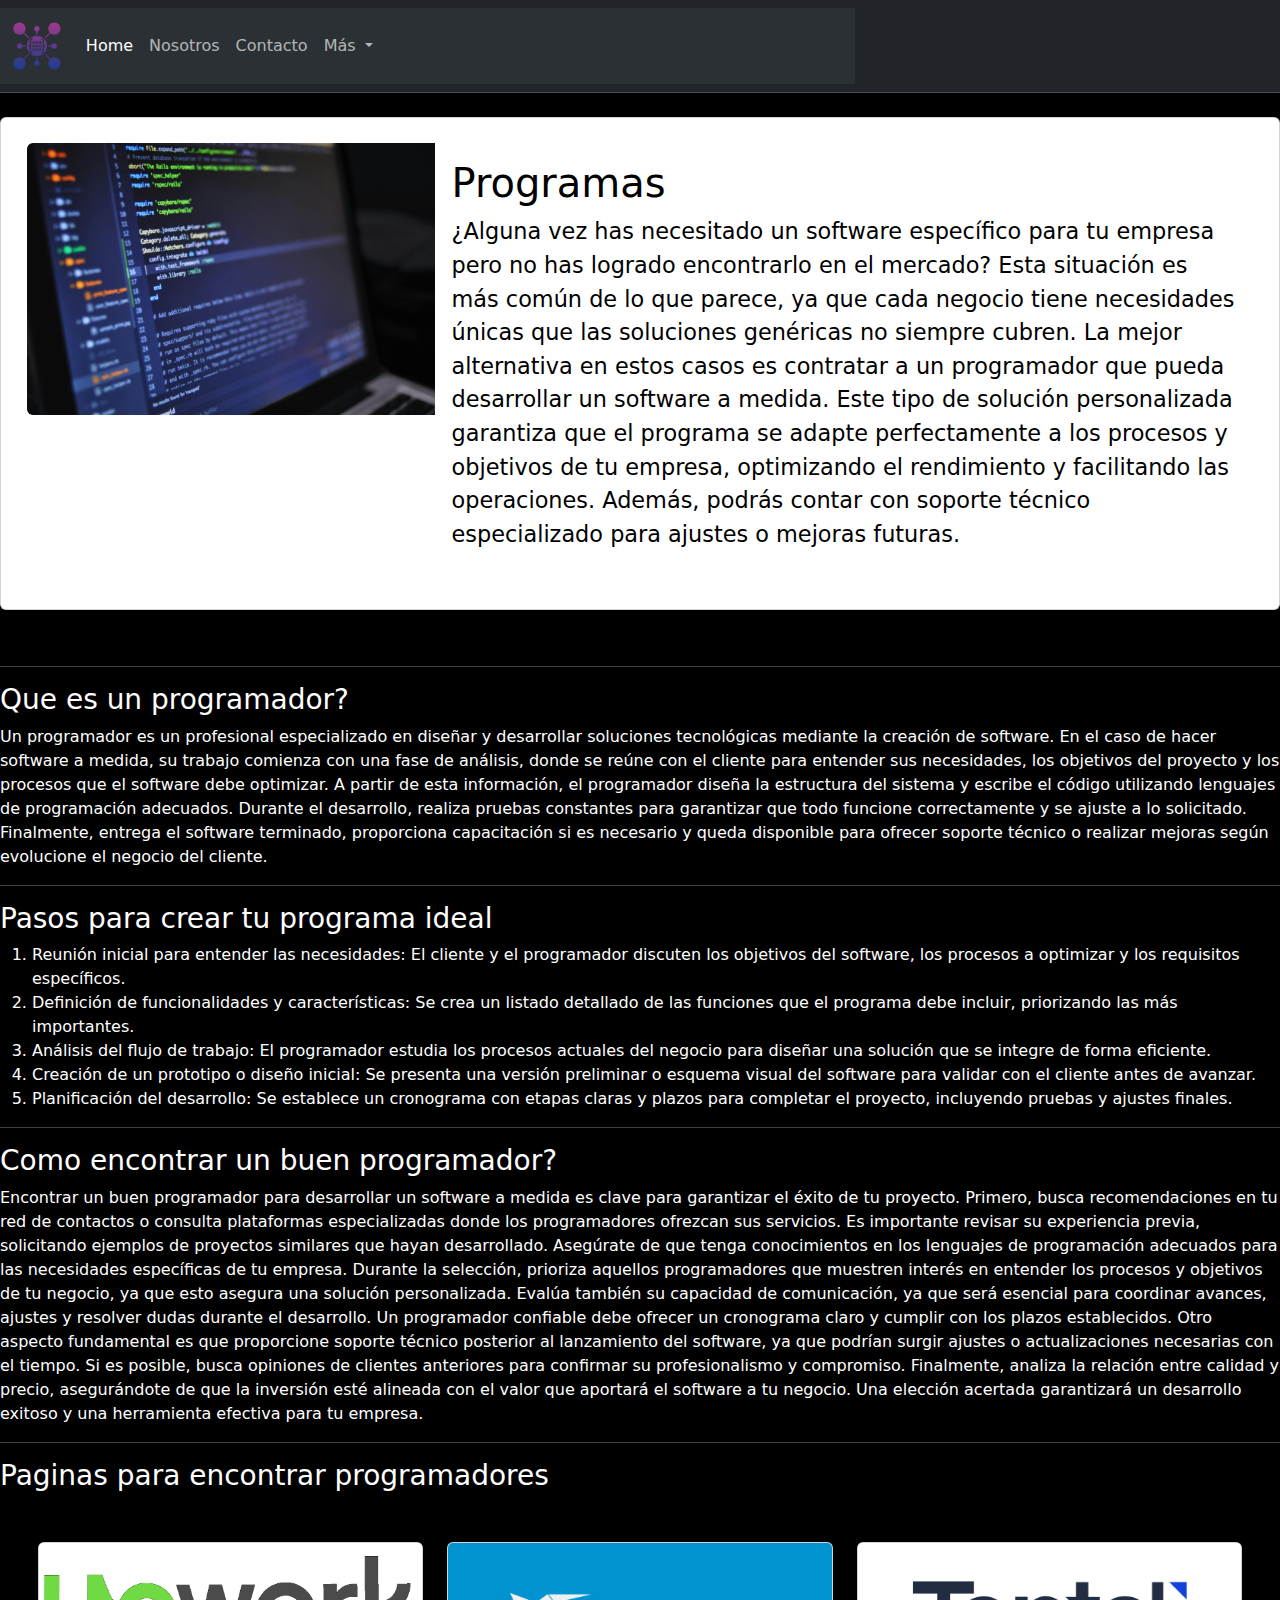
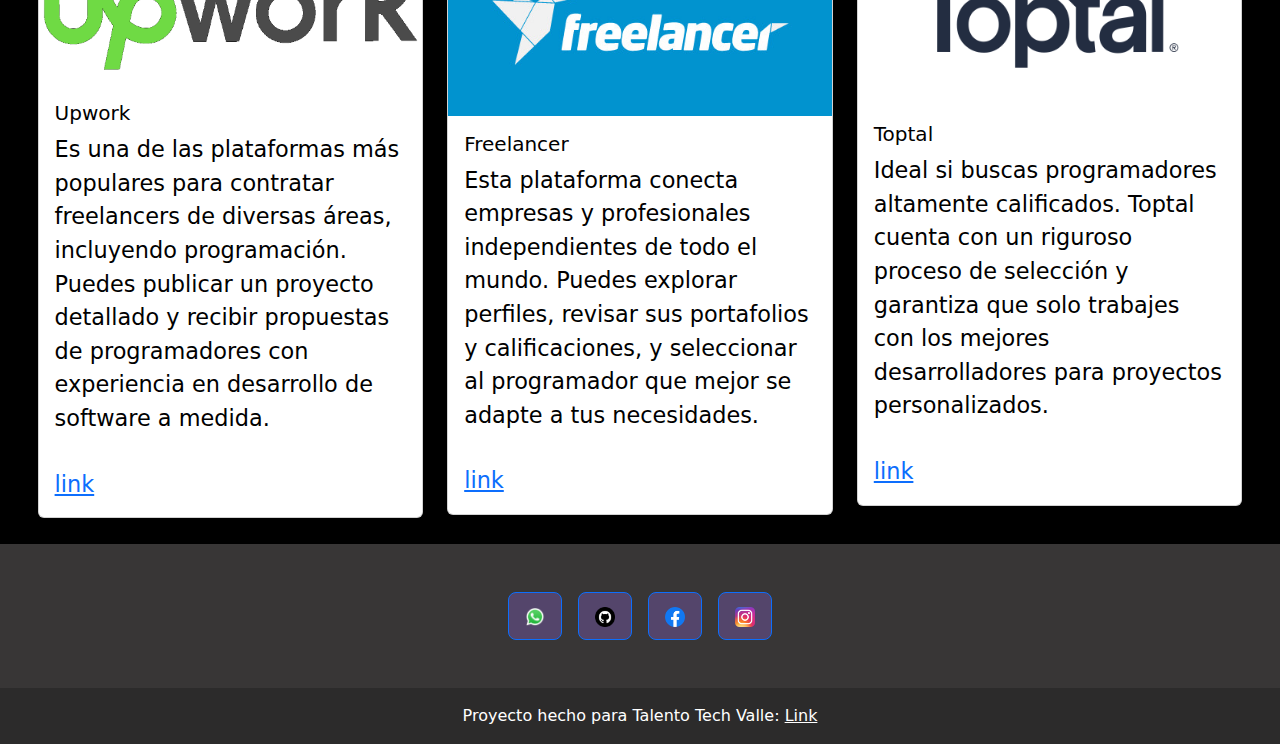
<file: programas.html>
<!doctype html>
<html lang="en">

<head>
    <meta charset="utf-8">
    <meta name="viewport" content="width=device-width, initial-scale=1">
    <title>Programas Tech</title>
    <link href="https://cdn.jsdelivr.net/npm/bootstrap@5.3.3/dist/css/bootstrap.min.css" rel="stylesheet"
        integrity="sha384-QWTKZyjpPEjISv5WaRU9OFeRpok6YctnYmDr5pNlyT2bRjXh0JMhjY6hW+ALEwIH" crossorigin="anonymous">
    <link rel="stylesheet" href="css/style2.css">
</head>

<body>
    <header>
        <nav class="navbar bg-dark border-bottom border-body" data-bs-theme="dark">
            <!-- Navbar content -->
            <nav class="navbar navbar-expand-lg bg-body-tertiary">
                <div class="container-fluid">
                    <img src="img/alcanzar.png" alt="" a class="navbar-brand" href="#" width="6%"></a>
                    <button class="navbar-toggler" type="button" data-bs-toggle="collapse"
                        data-bs-target="#navbarNavDropdown" aria-controls="navbarNavDropdown" aria-expanded="false"
                        aria-label="Toggle navigation">
                        <span class="navbar-toggler-icon"></span>
                    </button>
                    <div class="collapse navbar-collapse" id="navbarNavDropdown">
                        <ul class="navbar-nav">
                            <li class="nav-item">
                                <a class="nav-link active" aria-current="page" href="index.html">Home</a>
                            </li>
                            <li class="nav-item">
                                <a class="nav-link" href="nosotros.html">Nosotros</a>
                            </li>
                            <li class="nav-item">
                                <a class="nav-link" href="#">Contacto</a>
                            </li>
                            <li class="nav-item dropdown">
                                <a class="nav-link dropdown-toggle" href="#" role="button" data-bs-toggle="dropdown"
                                    aria-expanded="false">
                                    Más
                                </a>
                                <ul class="dropdown-menu">
                                    <li><a class="dropdown-item"
                                            href="https://talentotech.gov.co/portal/">TalentoTech</a></li>
                                    <li><a class="dropdown-item" href="https://www.unilibre.edu.co/">Universidad
                                            Libre</a></li>
                                    <li><a class="dropdown-item"
                                            href="https://etraining.co/aprende-tecnologia-gratis-con-talento-tech/">Etraining</a>
                                    </li>
                                </ul>
                            </li>
                        </ul>
                    </div>
                </div>
            </nav>
        </nav>
    </header>

    <body>

        <br>

        <div class="card mb-3">
            <div class="row g-0">
                <div class="col-md-4">
                    <img src="img/programas.jpg" class="img-fluid rounded-start" alt="...">
                </div>
                <div class="col-md-8">
                    <div class="card-body">
                        <h1 class="card-title">Programas</h1>
                        <p class="card-text">¿Alguna vez has necesitado un software específico para tu empresa pero no
                            has logrado encontrarlo en el mercado? Esta situación es más común de lo que parece, ya que
                            cada negocio tiene necesidades únicas que las soluciones genéricas no siempre cubren. La
                            mejor alternativa en estos casos es contratar a un programador que pueda desarrollar un
                            software a medida. Este tipo de solución personalizada garantiza que el programa se adapte
                            perfectamente a los procesos y objetivos de tu empresa, optimizando el rendimiento y
                            facilitando las operaciones. Además, podrás contar con soporte técnico especializado para
                            ajustes o mejoras futuras.</p>
                        <p class="card-text"><small class="text-body-secondary"></small></p>
                    </div>
                </div>
            </div>
        </div>

        <br>
        <hr>

        <h3>Que es un programador?</h3>
        <p>
            Un programador es un profesional especializado en diseñar y desarrollar soluciones tecnológicas mediante la
            creación de software. En el caso de hacer software a medida, su trabajo comienza con una fase de análisis,
            donde se reúne con el cliente para entender sus necesidades, los objetivos del proyecto y los procesos que
            el software debe optimizar. A partir de esta información, el programador diseña la estructura del sistema y
            escribe el código utilizando lenguajes de programación adecuados. Durante el desarrollo, realiza pruebas
            constantes para garantizar que todo funcione correctamente y se ajuste a lo solicitado. Finalmente, entrega
            el software terminado, proporciona capacitación si es necesario y queda disponible para ofrecer soporte
            técnico o realizar mejoras según evolucione el negocio del cliente.

        </p>

        <hr>

        <h3>Pasos para crear tu programa ideal</h3>
        <ol>
            <li>Reunión inicial para entender las necesidades: El cliente y el programador discuten los objetivos del
                software, los procesos a optimizar y los requisitos específicos.</li>
            <li>Definición de funcionalidades y características: Se crea un listado detallado de las funciones que el
                programa debe incluir, priorizando las más importantes.</li>
            <li>Análisis del flujo de trabajo: El programador estudia los procesos actuales del negocio para diseñar una
                solución que se integre de forma eficiente.</li>
            <li>Creación de un prototipo o diseño inicial: Se presenta una versión preliminar o esquema visual del
                software para validar con el cliente antes de avanzar.</li>
            <li>Planificación del desarrollo: Se establece un cronograma con etapas claras y plazos para completar el
                proyecto, incluyendo pruebas y ajustes finales.</li>
        </ol>

        <hr>

        <h3>Como encontrar un buen programador?</h3>

        <p>Encontrar un buen programador para desarrollar un software a medida es clave para garantizar el éxito de tu
            proyecto. Primero, busca recomendaciones en tu red de contactos o consulta plataformas especializadas donde
            los programadores ofrezcan sus servicios. Es importante revisar su experiencia previa, solicitando ejemplos
            de proyectos similares que hayan desarrollado. Asegúrate de que tenga conocimientos en los lenguajes de
            programación adecuados para las necesidades específicas de tu empresa.

            Durante la selección, prioriza aquellos programadores que muestren interés en entender los procesos y
            objetivos de tu negocio, ya que esto asegura una solución personalizada. Evalúa también su capacidad de
            comunicación, ya que será esencial para coordinar avances, ajustes y resolver dudas durante el desarrollo.
            Un programador confiable debe ofrecer un cronograma claro y cumplir con los plazos establecidos.

            Otro aspecto fundamental es que proporcione soporte técnico posterior al lanzamiento del software, ya que
            podrían surgir ajustes o actualizaciones necesarias con el tiempo. Si es posible, busca opiniones de
            clientes anteriores para confirmar su profesionalismo y compromiso. Finalmente, analiza la relación entre
            calidad y precio, asegurándote de que la inversión esté alineada con el valor que aportará el software a tu
            negocio. Una elección acertada garantizará un desarrollo exitoso y una herramienta efectiva para tu empresa.
        </p>

        <hr>

        <h3>Paginas para encontrar programadores</h3>

        <div class="row row-cols-1 row-cols-md-3 g-4">
            <div class="col">
                <div class="card">
                    <img src="img/upwork1.png" class="card-img-top">
                    <div class="card-body">
                        <h5 class="card-title">Upwork</h5>
                        <p class="card-text">Es una de las plataformas más populares para contratar freelancers de
                            diversas áreas, incluyendo programación. Puedes publicar un proyecto detallado y recibir
                            propuestas de programadores con experiencia en desarrollo de software a medida.</p>
                    </div>
                    <div class="card-body">
                        <a href="https://www.pccomponentes.com/" class="link">link</a>
                    </div>
                </div>
            </div>
            <div class="col">
                <div class="card">
                    <img src="img/freelancer.jpg" class="card-img-top" alt="...">
                    <div class="card-body">
                        <h5 class="card-title">Freelancer</h5>
                        <p class="card-text">Esta plataforma conecta empresas y profesionales independientes de todo el
                            mundo. Puedes explorar perfiles, revisar sus portafolios y calificaciones, y seleccionar al
                            programador que mejor se adapte a tus necesidades.</p>
                    </div>
                    <div class="card-body">
                        <a href="https://doctorportatil.co/" class="link">link</a>
                    </div>
                </div>
            </div>
            <div class="col">
                <div class="card">
                    <img src="img/toptal.png" class="card-img-top" alt="...">
                    <div class="card-body">
                        <h5 class="card-title">Toptal</h5>
                        <p class="card-text"> Ideal si buscas programadores altamente calificados. Toptal cuenta con un
                            riguroso proceso de selección y garantiza que solo trabajes con los mejores desarrolladores
                            para proyectos personalizados.</p>
                    </div>
                    <div class="card-body">
                        <a href="https://www.facebook.com/laptopexperience/?_rdr" class="link">link</a>
                    </div>
                </div>
            </div>

        </div>








        <div>

            <footer class="text-center text-lg-start footer-custom">
                <div class="container d-flex justify-content-center py-5">
                    <button type="button" class="btn btn-primary btn-lg btn-floating mx-2 social-button">
                        <a href="https://web.whatsapp.com/"><img src="img/WhatsApp_icon.png" alt="whatsapp"
                                class="img-fluid"></a>
                    </button>
                    <button type="button" class="btn btn-primary btn-lg btn-floating mx-2 social-button">
                        <a href="https://github.com/"><img src="img/github_icon.png" alt="github" class="img-fluid"></a>
                    </button>
                    <button type="button" class="btn btn-primary btn-lg btn-floating mx-2 social-button">
                        <a href="https://www.facebook.com/?locale=es_LA"><img src="img/Facebook_icon.png" alt="Facebook"
                                class="img-fluid"></a>
                    </button>
                    <button type="button" class="btn btn-primary btn-lg btn-floating mx-2 social-button">
                        <a href="https://www.instagram.com"><img src="img/Instagram_icon.png.webp" alt="Instagram"
                                class="img-fluid"></a>
                    </button>
                </div>

                <!-- Copyright -->
                <div class="text-center text-white p-3 footer-copyright">
                    Proyecto hecho para Talento Tech Valle:
                    <a class="text-white" href="https://talentotech.gov.co/portal/">Link</a>
                </div>
                <!-- Copyright -->
            </footer>

        </div>
        <!-- End of .container -->
        <script src="https://cdn.jsdelivr.net/npm/bootstrap@5.3.3/dist/js/bootstrap.bundle.min.js"
            integrity="sha384-YvpcrYf0tY3lHB60NNkmXc5s9fDVZLESaAA55NDzOxhy9GkcIdslK1eN7N6jIeHz"
            crossorigin="anonymous"></script>
    </body>

</html>
</file>
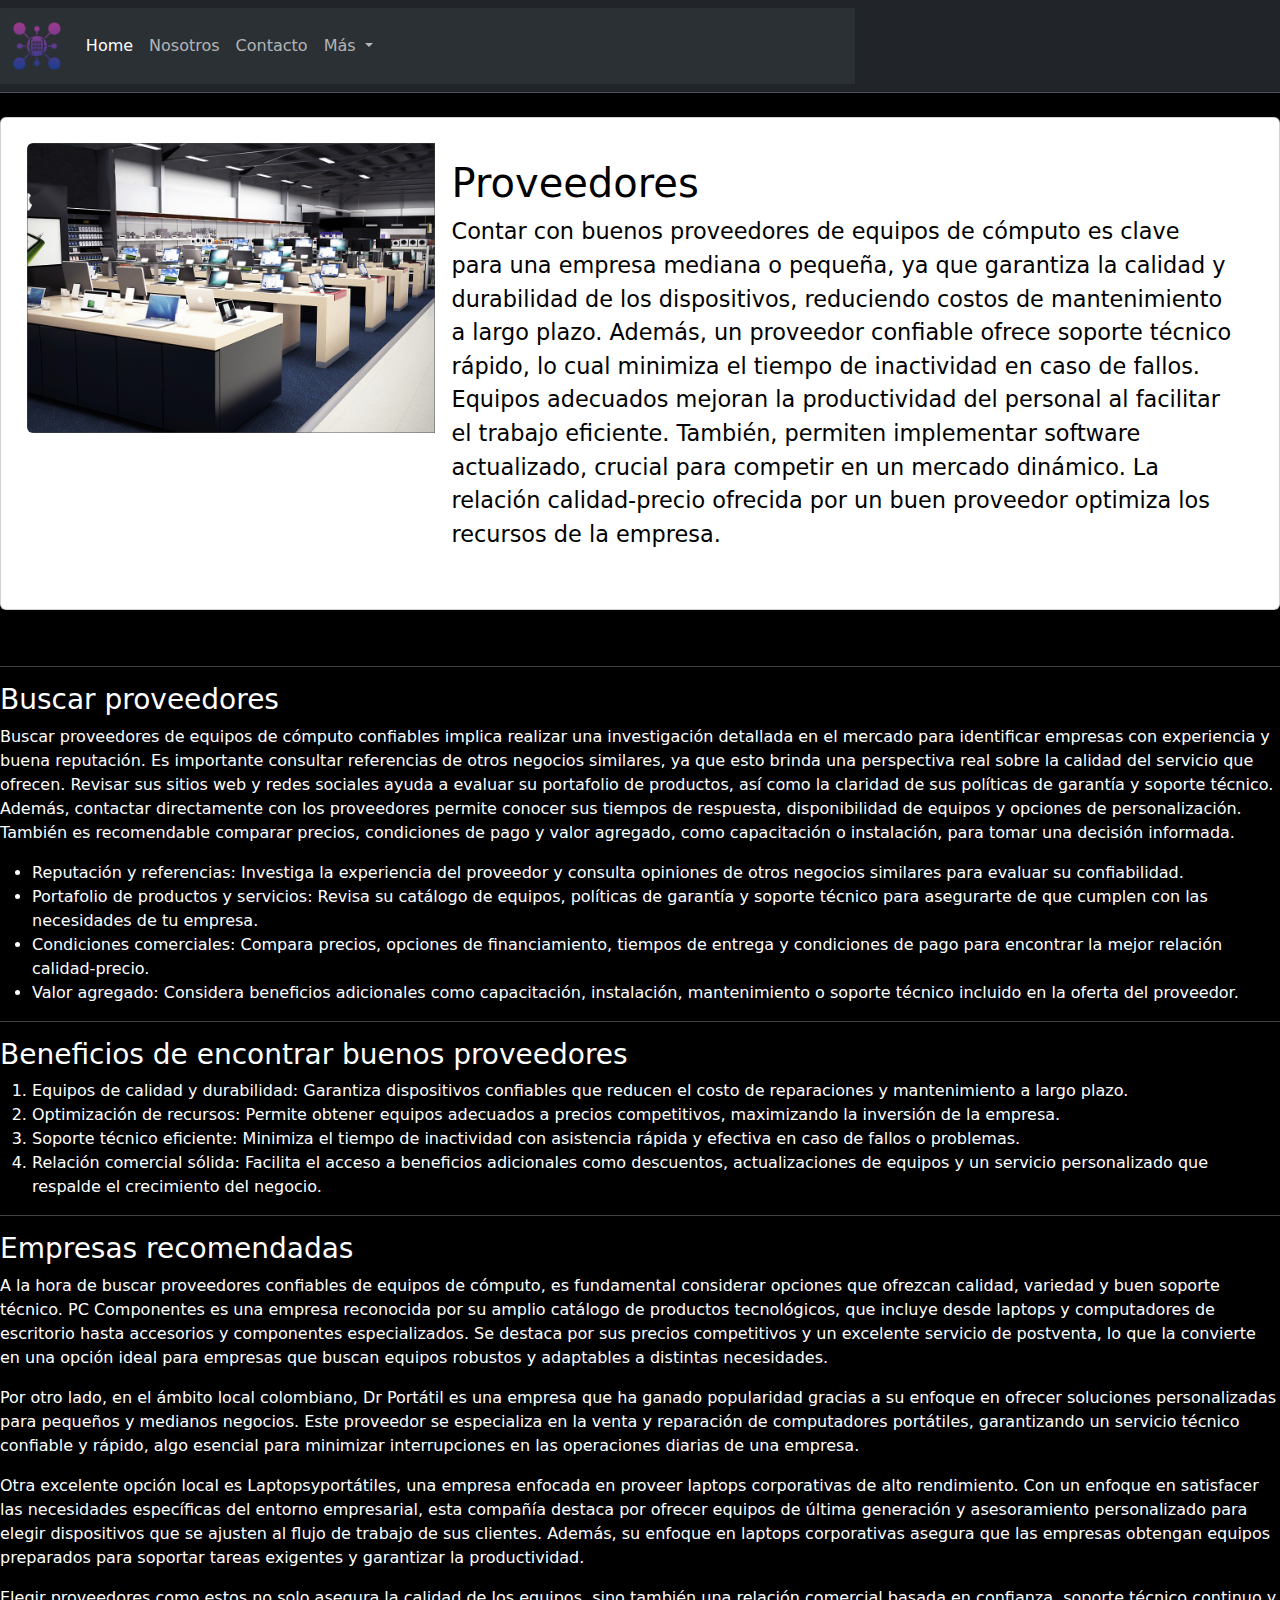
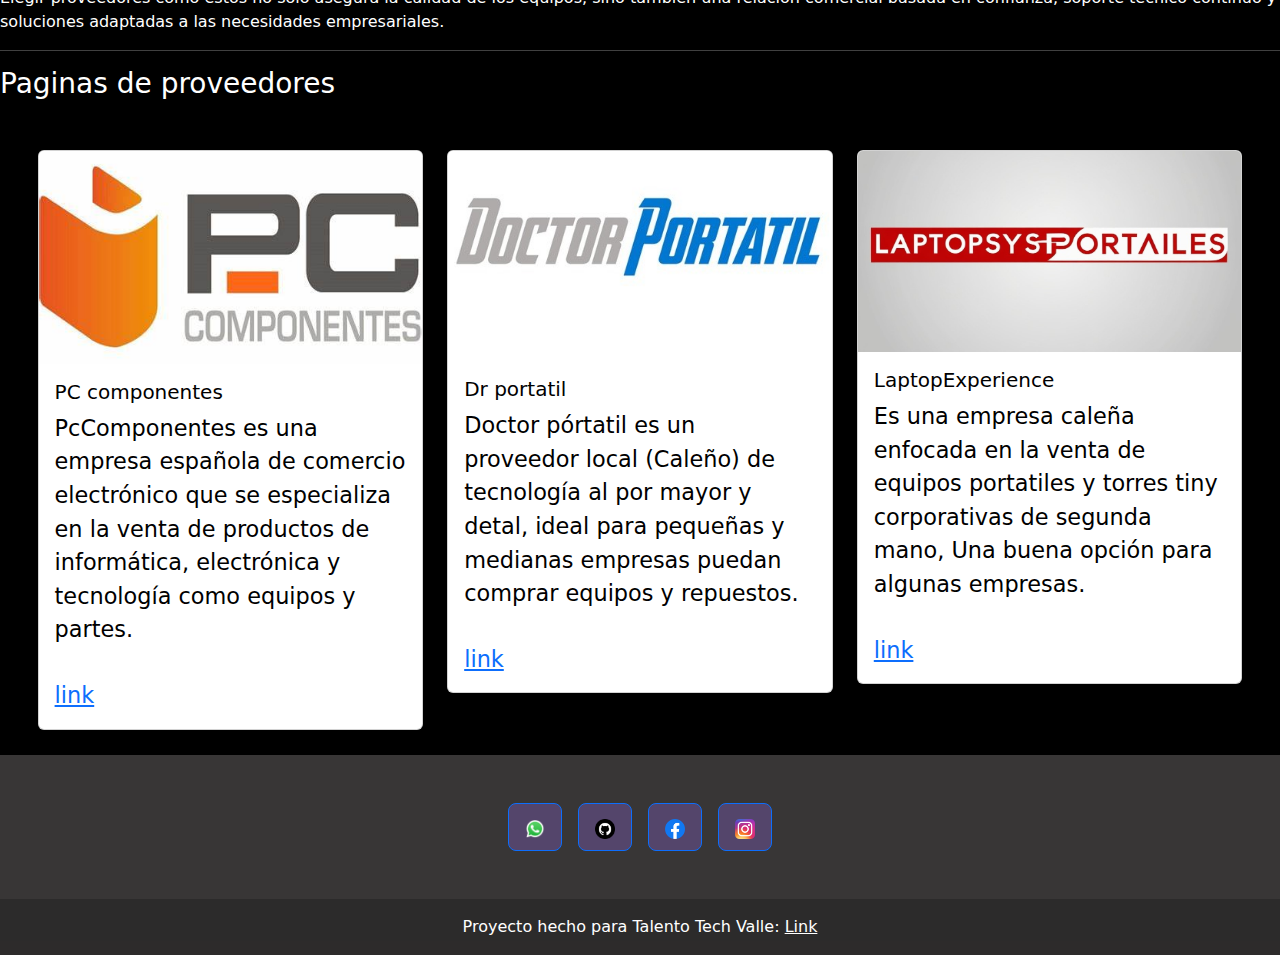
<file: proveedores.html>
<!doctype html>
<html lang="en">

<head>
    <meta charset="utf-8">
    <meta name="viewport" content="width=device-width, initial-scale=1">
    <title>Proveedores Tech</title>
    <link href="https://cdn.jsdelivr.net/npm/bootstrap@5.3.3/dist/css/bootstrap.min.css" rel="stylesheet"
        integrity="sha384-QWTKZyjpPEjISv5WaRU9OFeRpok6YctnYmDr5pNlyT2bRjXh0JMhjY6hW+ALEwIH" crossorigin="anonymous">
    <link rel="stylesheet" href="css/style2.css">
</head>

<body>
    <header>
        <nav class="navbar bg-dark border-bottom border-body" data-bs-theme="dark">
            <!-- Navbar content -->
            <nav class="navbar navbar-expand-lg bg-body-tertiary">
                <div class="container-fluid">
                    <img src="img/alcanzar.png" alt="" a class="navbar-brand" href="#" width="6%"></a>
                    <button class="navbar-toggler" type="button" data-bs-toggle="collapse"
                        data-bs-target="#navbarNavDropdown" aria-controls="navbarNavDropdown" aria-expanded="false"
                        aria-label="Toggle navigation">
                        <span class="navbar-toggler-icon"></span>
                    </button>
                    <div class="collapse navbar-collapse" id="navbarNavDropdown">
                        <ul class="navbar-nav">
                            <li class="nav-item">
                                <a class="nav-link active" aria-current="page" href="index.html">Home</a>
                            </li>
                            <li class="nav-item">
                                <a class="nav-link" href="nosotros.html">Nosotros</a>
                            </li>
                            <li class="nav-item">
                                <a class="nav-link" href="#">Contacto</a>
                            </li>
                            <li class="nav-item dropdown">
                                <a class="nav-link dropdown-toggle" href="#" role="button" data-bs-toggle="dropdown"
                                    aria-expanded="false">
                                    Más
                                </a>
                                <ul class="dropdown-menu">
                                    <li><a class="dropdown-item"
                                            href="https://talentotech.gov.co/portal/">TalentoTech</a></li>
                                    <li><a class="dropdown-item" href="https://www.unilibre.edu.co/">Universidad
                                            Libre</a></li>
                                    <li><a class="dropdown-item"
                                            href="https://etraining.co/aprende-tecnologia-gratis-con-talento-tech/">Etraining</a>
                                    </li>
                                </ul>
                            </li>
                        </ul>
                    </div>
                </div>
            </nav>
        </nav>
    </header>

<body>

  <br>

  <div class="card mb-3" >
    <div class="row g-0">
      <div class="col-md-4">
        <img src="img/proveedores_visitar.jpeg" class="img-fluid rounded-start" alt="...">
      </div>
      <div class="col-md-8">
        <div class="card-body">
          <h1 class="card-title">Proveedores</h1>
          <p class="card-text">Contar con buenos proveedores de equipos de cómputo es clave para una empresa mediana o
            pequeña, ya que garantiza
            la calidad y durabilidad de los dispositivos, reduciendo costos de mantenimiento a largo plazo. Además, un
            proveedor
            confiable ofrece soporte técnico rápido, lo cual minimiza el tiempo de inactividad en caso de fallos.
            Equipos
            adecuados mejoran la productividad del personal al facilitar el trabajo eficiente. También, permiten
            implementar
            software actualizado, crucial para competir en un mercado dinámico. La relación calidad-precio ofrecida por
            un buen
            proveedor optimiza los recursos de la empresa.</p>
          <p class="card-text"><small class="text-body-secondary"></small></p>
        </div>
      </div>
    </div>
  </div>

  <br>
  <hr>

  <h3>Buscar proveedores</h3>
  <p>Buscar proveedores de equipos de cómputo confiables implica realizar una investigación detallada en el mercado para
    identificar empresas con experiencia y buena reputación. Es importante consultar referencias de otros negocios
    similares, ya que esto brinda una perspectiva real sobre la calidad del servicio que ofrecen. Revisar sus sitios web
    y redes sociales ayuda a evaluar su portafolio de productos, así como la claridad de sus políticas de garantía y
    soporte técnico. Además, contactar directamente con los proveedores permite conocer sus tiempos de respuesta,
    disponibilidad de equipos y opciones de personalización. También es recomendable comparar precios, condiciones de
    pago y valor agregado, como capacitación o instalación, para tomar una decisión informada.





    </b>
  <ul>
    <li>Reputación y referencias: Investiga la experiencia del proveedor y consulta opiniones de otros negocios
      similares para evaluar su confiabilidad.</li>
    <li>Portafolio de productos y servicios: Revisa su catálogo de equipos, políticas de garantía y soporte técnico para
      asegurarte de que cumplen con las necesidades de tu empresa.

    </li>
    <li>Condiciones comerciales: Compara precios, opciones de financiamiento, tiempos de entrega y condiciones de pago
      para encontrar la mejor relación calidad-precio.</li>
    <li>Valor agregado: Considera beneficios adicionales como capacitación, instalación, mantenimiento o soporte técnico
      incluido en la oferta del proveedor.</li>
  </ul>
  </p>

  <hr>

  <h3>Beneficios de encontrar buenos proveedores</h3>
  <ol>
    <li>Equipos de calidad y durabilidad: Garantiza dispositivos confiables que reducen el costo de reparaciones y
      mantenimiento a largo plazo. </li>
    <li>Optimización de recursos: Permite obtener equipos adecuados a precios competitivos, maximizando la inversión de
      la empresa.</li>
    <li>Soporte técnico eficiente: Minimiza el tiempo de inactividad con asistencia rápida y efectiva en caso de fallos
      o problemas.</li>
    <li>Relación comercial sólida: Facilita el acceso a beneficios adicionales como descuentos, actualizaciones de
      equipos y un servicio personalizado que respalde el crecimiento del negocio.






    </li>
  </ol>

  <hr>

  <h3>Empresas recomendadas</h3>

  <p>A la hora de buscar proveedores confiables de equipos de cómputo, es fundamental considerar opciones que ofrezcan
    calidad, variedad y buen soporte técnico. PC Componentes es una empresa reconocida por su amplio catálogo de
    productos tecnológicos, que incluye desde laptops y computadores de escritorio hasta accesorios y componentes
    especializados. Se destaca por sus precios competitivos y un excelente servicio de postventa, lo que la convierte en
    una opción ideal para empresas que buscan equipos robustos y adaptables a distintas necesidades.</p>

  <p>Por otro lado, en el ámbito local colombiano, Dr Portátil es una empresa que ha ganado popularidad gracias a su
    enfoque en ofrecer soluciones personalizadas para pequeños y medianos negocios. Este proveedor se especializa en la
    venta y reparación de computadores portátiles, garantizando un servicio técnico confiable y rápido, algo esencial
    para minimizar interrupciones en las operaciones diarias de una empresa.</p>

  <p>Otra excelente opción local es Laptopsyportátiles, una empresa enfocada en proveer laptops corporativas de alto
    rendimiento. Con un enfoque en satisfacer las necesidades específicas del entorno empresarial, esta compañía destaca
    por ofrecer equipos de última generación y asesoramiento personalizado para elegir dispositivos que se ajusten al
    flujo de trabajo de sus clientes. Además, su enfoque en laptops corporativas asegura que las empresas obtengan
    equipos preparados para soportar tareas exigentes y garantizar la productividad.</p>

  <p>Elegir proveedores como estos no solo asegura la calidad de los equipos, sino también una relación comercial basada
    en confianza, soporte técnico continuo y soluciones adaptadas a las necesidades empresariales.
  </p>

  <hr>

  <h3>Paginas de proveedores</h3>

  <div class="row row-cols-1 row-cols-md-3 g-4">
    <div class="col">
      <div class="card">
        <img src="img/pccomponentes.jpeg" class="card-img-top">
        <div class="card-body">
          <h5 class="card-title">PC componentes</h5>
          <p class="card-text">PcComponentes es una empresa española de comercio electrónico que se especializa en la
            venta de productos de
            informática, electrónica y tecnología como equipos y partes.</p>
        </div>
        <div class="card-body">
          <a href="https://www.pccomponentes.com/" class="link">link</a>
        </div>
      </div>
    </div>
    <div class="col">
      <div class="card">
        <img src="img/doctor-portatil1.jpg" class="card-img-top" alt="...">
        <div class="card-body">
          <h5 class="card-title">Dr portatil</h5>
          <p class="card-text">Doctor pórtatil es un proveedor local (Caleño) de tecnología al por mayor y detal, ideal
            para pequeñas y medianas empresas puedan comprar equipos y repuestos.</p>
        </div>
        <div class="card-body">
          <a href="https://doctorportatil.co/" class="link">link</a>
        </div>
      </div>
    </div>
    <div class="col">
      <div class="card">
        <img src="img/laptopsyportatiles1.jpg" class="card-img-top" alt="...">
        <div class="card-body">
          <h5 class="card-title">LaptopExperience</h5>
          <p class="card-text">Es una empresa caleña enfocada en la venta de equipos portatiles y
            torres tiny corporativas de segunda mano, Una buena opción para algunas empresas.</p>
        </div>
        <div class="card-body">
          <a href="https://www.facebook.com/laptopexperience/?_rdr" class="link">link</a>
        </div>
      </div>
    </div>

  </div>








  <div>

    <footer class="text-center text-lg-start footer-custom">
      <div class="container d-flex justify-content-center py-5">
          <button type="button" class="btn btn-primary btn-lg btn-floating mx-2 social-button">
              <a href="https://web.whatsapp.com/"><img src="img/WhatsApp_icon.png" alt="whatsapp"
                      class="img-fluid"></a>
          </button>
          <button type="button" class="btn btn-primary btn-lg btn-floating mx-2 social-button">
              <a href="https://github.com/"><img src="img/github_icon.png" alt="github" class="img-fluid"></a>
          </button>
          <button type="button" class="btn btn-primary btn-lg btn-floating mx-2 social-button">
              <a href="https://www.facebook.com/?locale=es_LA"><img src="img/Facebook_icon.png" alt="Facebook" class="img-fluid"></a>
          </button>
          <button type="button" class="btn btn-primary btn-lg btn-floating mx-2 social-button">
              <a href="https://www.instagram.com"><img src="img/Instagram_icon.png.webp" alt="Instagram" class="img-fluid"></a>
          </button>
      </div>

      <!-- Copyright -->
      <div class="text-center text-white p-3 footer-copyright">
          Proyecto hecho para Talento Tech Valle:
          <a class="text-white" href="https://talentotech.gov.co/portal/">Link</a>
      </div>
      <!-- Copyright -->
  </footer>

  </div>
  <!-- End of .container -->
  <script src="https://cdn.jsdelivr.net/npm/bootstrap@5.3.3/dist/js/bootstrap.bundle.min.js"
    integrity="sha384-YvpcrYf0tY3lHB60NNkmXc5s9fDVZLESaAA55NDzOxhy9GkcIdslK1eN7N6jIeHz"
    crossorigin="anonymous"></script>
</body>

</html>
</file>
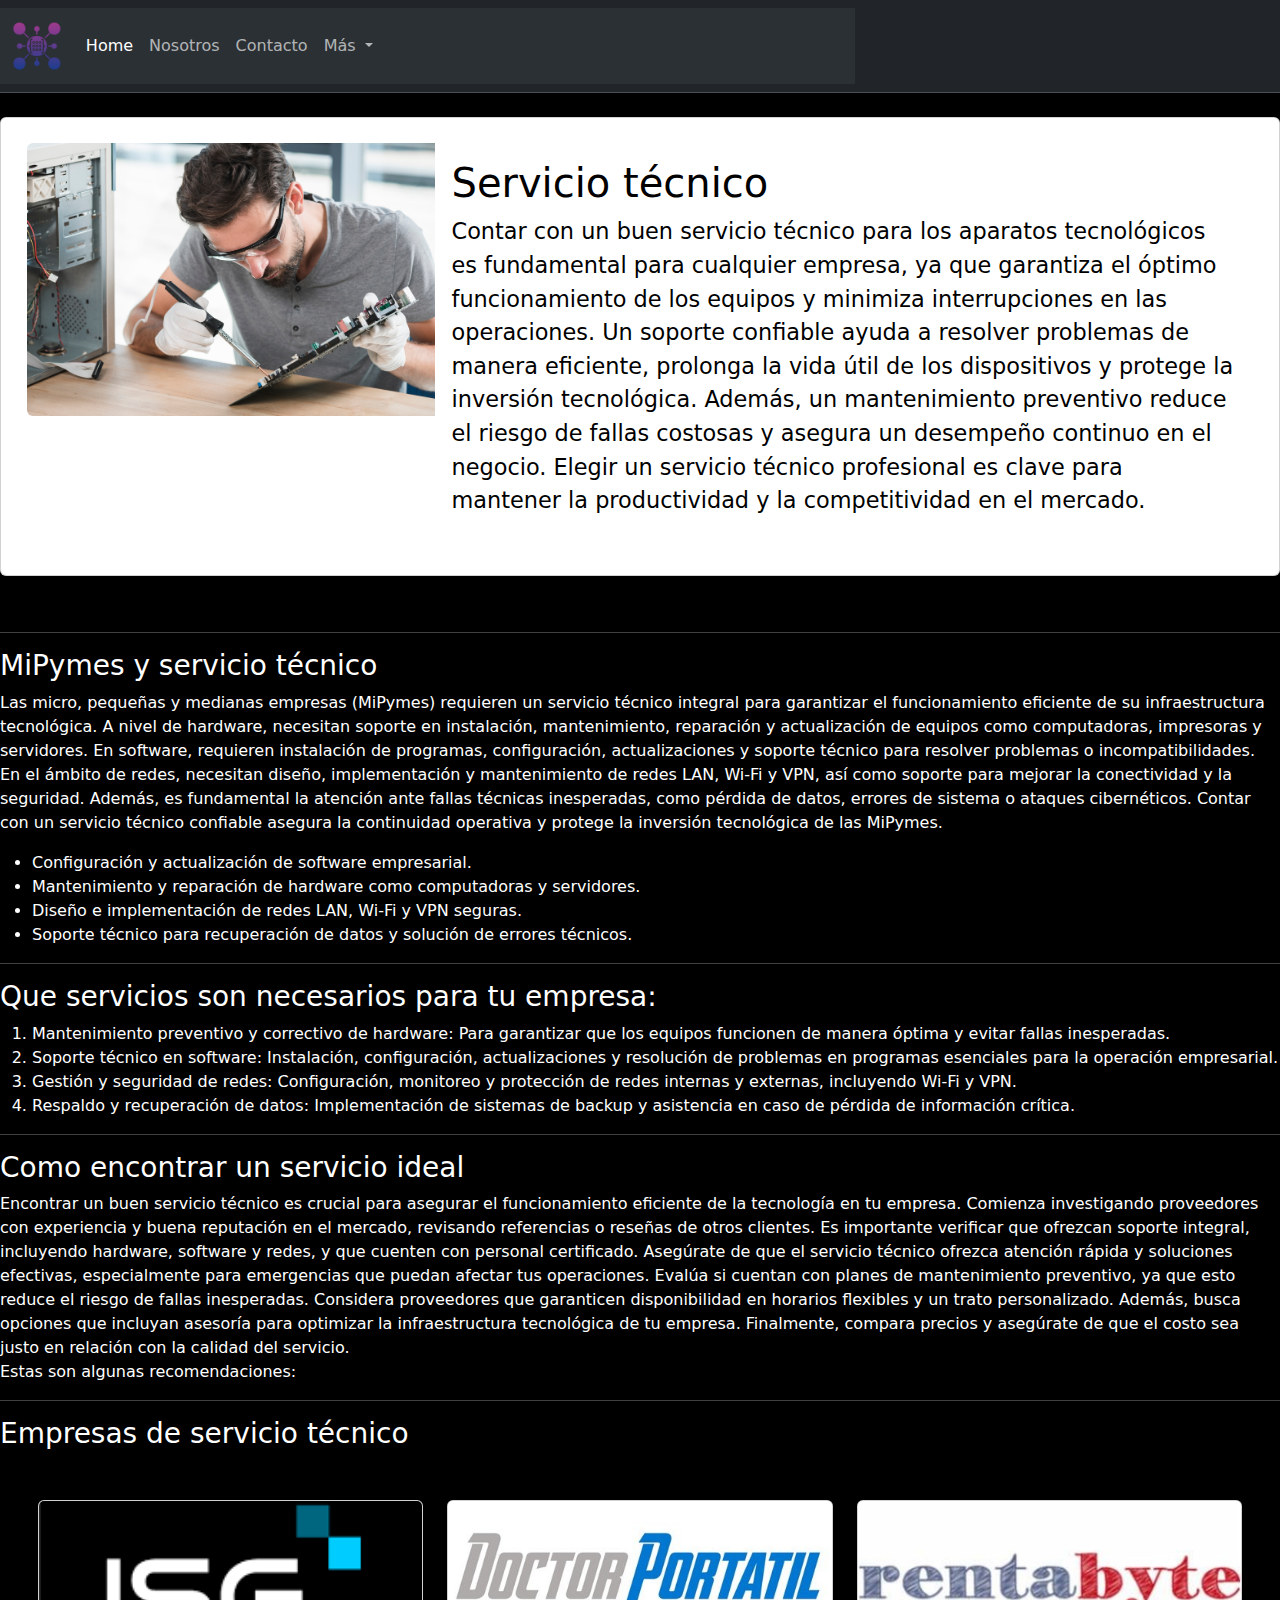
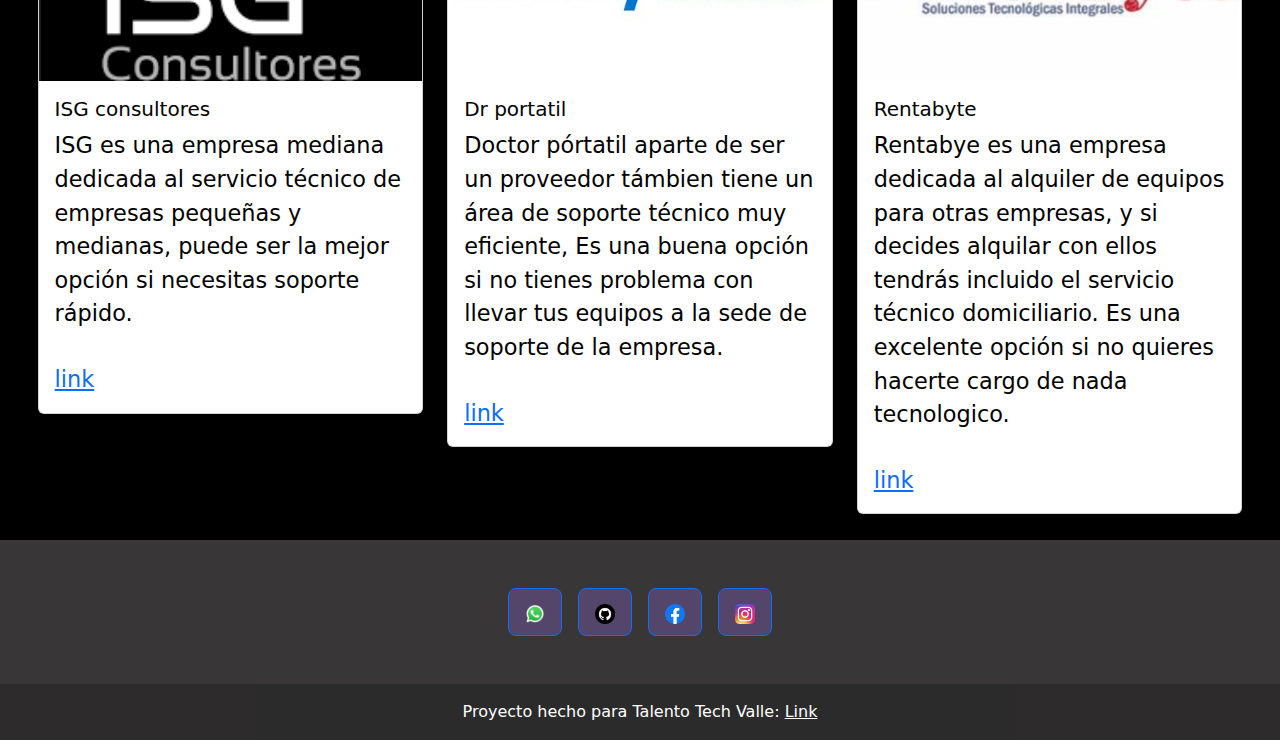
<file: soporte.html>
<!doctype html>
<html lang="en">

<head>
    <meta charset="utf-8">
    <meta name="viewport" content="width=device-width, initial-scale=1">
    <title>Servicio Tech</title>
    <link href="https://cdn.jsdelivr.net/npm/bootstrap@5.3.3/dist/css/bootstrap.min.css" rel="stylesheet"
        integrity="sha384-QWTKZyjpPEjISv5WaRU9OFeRpok6YctnYmDr5pNlyT2bRjXh0JMhjY6hW+ALEwIH" crossorigin="anonymous">
    <link rel="stylesheet" href="css/style6.css">
</head>

<body>
    <header>
        <nav class="navbar bg-dark border-bottom border-body" data-bs-theme="dark">
            <!-- Navbar content -->
            <nav class="navbar navbar-expand-lg bg-body-tertiary">
                <div class="container-fluid">
                    <img src="img/alcanzar.png" alt="" a class="navbar-brand" href="#" width="6%"></a>
                    <button class="navbar-toggler" type="button" data-bs-toggle="collapse"
                        data-bs-target="#navbarNavDropdown" aria-controls="navbarNavDropdown" aria-expanded="false"
                        aria-label="Toggle navigation">
                        <span class="navbar-toggler-icon"></span>
                    </button>
                    <div class="collapse navbar-collapse" id="navbarNavDropdown">
                        <ul class="navbar-nav">
                            <li class="nav-item">
                                <a class="nav-link active" aria-current="page" href="index.html">Home</a>
                            </li>
                            <li class="nav-item">
                                <a class="nav-link" href="nosotros.html">Nosotros</a>
                            </li>
                            <li class="nav-item">
                                <a class="nav-link" href="contacto.html">Contacto</a>
                            </li>
                            <li class="nav-item dropdown">
                                <a class="nav-link dropdown-toggle" href="#" role="button" data-bs-toggle="dropdown"
                                    aria-expanded="false">
                                    Más
                                </a>
                                <ul class="dropdown-menu">
                                    <li><a class="dropdown-item"
                                            href="https://talentotech.gov.co/portal/">TalentoTech</a></li>
                                    <li><a class="dropdown-item" href="https://www.unilibre.edu.co/">Universidad
                                            Libre</a></li>
                                    <li><a class="dropdown-item"
                                            href="https://etraining.co/aprende-tecnologia-gratis-con-talento-tech/">Etraining</a>
                                    </li>
                                </ul>
                            </li>
                        </ul>
                    </div>
                </div>
            </nav>
        </nav>
    </header>

    <br>

    <div class="card mb-3">
        <div class="row g-0">
            <div class="col-md-4">
                <img src="img/soporte_tecnico.jpg" class="img-fluid rounded-start" alt="...">
            </div>
            <div class="col-md-8">
                <div class="card-body">
                    <h1 class="card-title">Servicio técnico</h1>
                    <p class="card-text">Contar con un buen servicio técnico para los aparatos tecnológicos es
                        fundamental para cualquier empresa, ya que garantiza el óptimo funcionamiento de los equipos y
                        minimiza interrupciones en las operaciones. Un soporte confiable ayuda a resolver problemas de
                        manera eficiente, prolonga la vida útil de los dispositivos y protege la inversión tecnológica.
                        Además, un mantenimiento preventivo reduce el riesgo de fallas costosas y asegura un desempeño
                        continuo en el negocio. Elegir un servicio técnico profesional es clave para mantener la
                        productividad y la competitividad en el mercado.</p>
                    <p class="card-text"><small class="text-body-secondary"></small></p>
                </div>
            </div>
        </div>
    </div>

    <br>
    <hr>

    <h3>MiPymes y servicio técnico</h3>
    <p>
        Las micro, pequeñas y medianas empresas (MiPymes) requieren un servicio técnico integral para garantizar el
        funcionamiento eficiente de su infraestructura tecnológica. A nivel de hardware, necesitan soporte en
        instalación, mantenimiento, reparación y actualización de equipos como computadoras, impresoras y servidores. En
        software, requieren instalación de programas, configuración, actualizaciones y soporte técnico para resolver
        problemas o incompatibilidades. En el ámbito de redes, necesitan diseño, implementación y mantenimiento de redes
        LAN, Wi-Fi y VPN, así como soporte para mejorar la conectividad y la seguridad. Además, es fundamental la
        atención ante fallas técnicas inesperadas, como pérdida de datos, errores de sistema o ataques cibernéticos.
        Contar con un servicio técnico confiable asegura la continuidad operativa y protege la inversión tecnológica de
        las MiPymes.

    </p>
    <ul>
        <li>Configuración y actualización de software empresarial.</li>

        <li>Mantenimiento y reparación de hardware como computadoras y servidores.</li>

        <li>Diseño e implementación de redes LAN, Wi-Fi y VPN seguras.</li>

        <li>Soporte técnico para recuperación de datos y solución de errores técnicos.</li>
    </ul>
    </p>

    <hr>

    <h3>Que servicios son necesarios para tu empresa:</h3>
    <ol>
        <li>Mantenimiento preventivo y correctivo de hardware: Para garantizar que los equipos funcionen de manera
            óptima y evitar fallas inesperadas.</li>
        <li>Soporte técnico en software: Instalación, configuración, actualizaciones y resolución de problemas en
            programas esenciales para la operación empresarial.</li>
        <li>Gestión y seguridad de redes: Configuración, monitoreo y protección de redes internas y externas, incluyendo
            Wi-Fi y VPN.</li>
        <li>Respaldo y recuperación de datos: Implementación de sistemas de backup y asistencia en caso de pérdida de
            información crítica.</li>
    </ol>

    <hr>

    <h3>Como encontrar un servicio ideal</h3>

    <p>Encontrar un buen servicio técnico es crucial para asegurar el funcionamiento eficiente de la tecnología en tu
        empresa. Comienza investigando proveedores con experiencia y buena reputación en el mercado, revisando
        referencias o reseñas de otros clientes. Es importante verificar que ofrezcan soporte integral, incluyendo
        hardware, software y redes, y que cuenten con personal certificado. Asegúrate de que el servicio técnico ofrezca
        atención rápida y soluciones efectivas, especialmente para emergencias que puedan afectar tus operaciones.
        Evalúa si cuentan con planes de mantenimiento preventivo, ya que esto reduce el riesgo de fallas inesperadas.
        Considera proveedores que garanticen disponibilidad en horarios flexibles y un trato personalizado. Además,
        busca opciones que incluyan asesoría para optimizar la infraestructura tecnológica de tu empresa. Finalmente,
        compara precios y asegúrate de que el costo sea justo en relación con la calidad del servicio. <br>
        Estas son algunas recomendaciones:
    </p>

    <hr>

    <h3>Empresas de servicio técnico</h3>

    <div class="row row-cols-1 row-cols-md-3 g-4">
        <div class="col">
            <div class="card">
                <img src="img/isg.png" class="card-img-top">
                <div class="card-body">
                    <h5 class="card-title">ISG consultores</h5>
                    <p class="card-text">ISG es una empresa mediana dedicada al servicio técnico de empresas pequeñas y
                        medianas, puede ser la mejor opción si necesitas soporte rápido.</p>
                </div>
                <div class="card-body">
                    <a href="https://www.isgconsultores.com/" class="link">link</a>
                </div>
            </div>
        </div>
        <div class="col">
            <div class="card">
                <img src="img/doctor-portatil1.jpg" class="card-img-top" alt="...">
                <div class="card-body">
                    <h5 class="card-title">Dr portatil</h5>
                    <p class="card-text">Doctor pórtatil aparte de ser un proveedor támbien tiene un área de soporte
                        técnico muy eficiente, Es una buena opción si no tienes problema con llevar tus equipos a la
                        sede de soporte de la empresa.</p>
                </div>
                <div class="card-body">
                    <a href="https://doctorportatil.co/" class="link">link</a>
                </div>
            </div>
        </div>
        <div class="col">
            <div class="card">
                <img src="img/rentabyte.jpeg" class="card-img-top" alt="...">
                <div class="card-body">
                    <h5 class="card-title">Rentabyte</h5>
                    <p class="card-text">Rentabye es una empresa dedicada al alquiler de equipos para otras empresas, y
                        si decides alquilar con ellos tendrás incluido el servicio técnico domiciliario. Es una
                        excelente opción si no quieres hacerte cargo de nada tecnologico.</p>
                </div>
                <div class="card-body">
                    <a href="https://www.facebook.com/laptopexperience/?_rdr" class="link">link</a>
                </div>
            </div>
        </div>

    </div>


    <footer class="text-center text-lg-start footer-custom">
        <div class="container d-flex justify-content-center py-5">
            <button type="button" class="btn btn-primary btn-lg btn-floating mx-2 social-button">
                <a href="https://web.whatsapp.com/"><img src="img/WhatsApp_icon.png" alt="whatsapp"
                        class="img-fluid"></a>
            </button>
            <button type="button" class="btn btn-primary btn-lg btn-floating mx-2 social-button">
                <a href="https://github.com/"><img src="img/github_icon.png" alt="github" class="img-fluid"></a>
            </button>
            <button type="button" class="btn btn-primary btn-lg btn-floating mx-2 social-button">
                <a href="https://www.facebook.com/?locale=es_LA"><img src="img/Facebook_icon.png" alt="Facebook" class="img-fluid"></a>
            </button>
            <button type="button" class="btn btn-primary btn-lg btn-floating mx-2 social-button">
                <a href="https://www.instagram.com"><img src="img/Instagram_icon.png.webp" alt="Instagram" class="img-fluid"></a>
            </button>
        </div>

        <!-- Copyright -->
        <div class="text-center text-white p-3 footer-copyright">
            Proyecto hecho para Talento Tech Valle:
            <a class="text-white" href="https://talentotech.gov.co/portal/">Link</a>
        </div>
        <!-- Copyright -->
    </footer>

    </div>
    <!-- End of .container -->
    <script src="https://cdn.jsdelivr.net/npm/bootstrap@5.3.3/dist/js/bootstrap.bundle.min.js"
        integrity="sha384-YvpcrYf0tY3lHB60NNkmXc5s9fDVZLESaAA55NDzOxhy9GkcIdslK1eN7N6jIeHz"
        crossorigin="anonymous"></script>
</body>

</html>
</file>
<file: css/styles.css>
#title {
  text-align: center;
  justify-content: center;
  padding: 2%;
  
}

.footer-custom {
    background-color: #383636;
  }
  
  .social-button {
    background-color: #54456b;
  }
  
  .footer-copyright {
    background-color: rgba(0, 0, 0, 0.2);
  }

  footer img {
    width: 20px;
    height: 20px;
    
  }

  

.row {
  display: flex !important;
  margin: 1% !important;
  padding: 1% !important;
}
</file>
<file: css/style7.css>
.card{
    background-color: rgb(255, 255, 255);
}
.card-body{
    color: rgb(0, 0, 0);
    font-size: 140%;
}
.card-img-top {
  max-height: 180px; /* Ajusta la altura máxima de las imágenes */
  object-fit: cover; /* Mantiene las proporciones de la imagen */
}
body{
    background-color: black;
    color: white;
}

.footer-custom {
    background-color: #383636;
  }
  
  .social-button {
    background-color: #54456b;
  }
  
  .footer-copyright {
    background-color: rgba(0, 0, 0, 0.2);
  }

  footer img {
    width: 20px;
    height: 20px;
  }

.row {
  display: flex !important;
  margin: 1% !important;
  padding: 1% !important;
}
</file>
<file: css/style2.css>
.card{
    background-color: rgb(255, 255, 255);
}
.card-body{
    color: rgb(0, 0, 0);
    font-size: 140%;
}
body{
    background-color: black;
    color: white;
}



.footer-custom {
    background-color: #383636;
  }
  
  .social-button {
    background-color: #54456b;
  }
  
  .footer-copyright {
    background-color: rgba(0, 0, 0, 0.2);
  }

  footer img {
    width: 20px;
    height: 20px;
  }

  

.row {
  display: flex !important;
  margin: 1% !important;
  padding: 1% !important;
}
</file>
<file: css/style6.css>
.card{
    background-color: rgb(255, 255, 255);
}
.card-body{
    color: rgb(0, 0, 0);
    font-size: 140%;
}
.card-img-top {
  max-height: 180px; /* Ajusta la altura máxima de las imágenes */
  object-fit: cover; /* Mantiene las proporciones de la imagen */
}
body{
    background-color: black;
    color: white;
}

.footer-custom {
    background-color: #383636;
  }
  
  .social-button {
    background-color: #54456b;
  }
  
  .footer-copyright {
    background-color: rgba(0, 0, 0, 0.2);
  }

  footer img {
    width: 20px;
    height: 20px;
  }

.row {
  display: flex !important;
  margin: 1% !important;
  padding: 1% !important;
}
</file>
